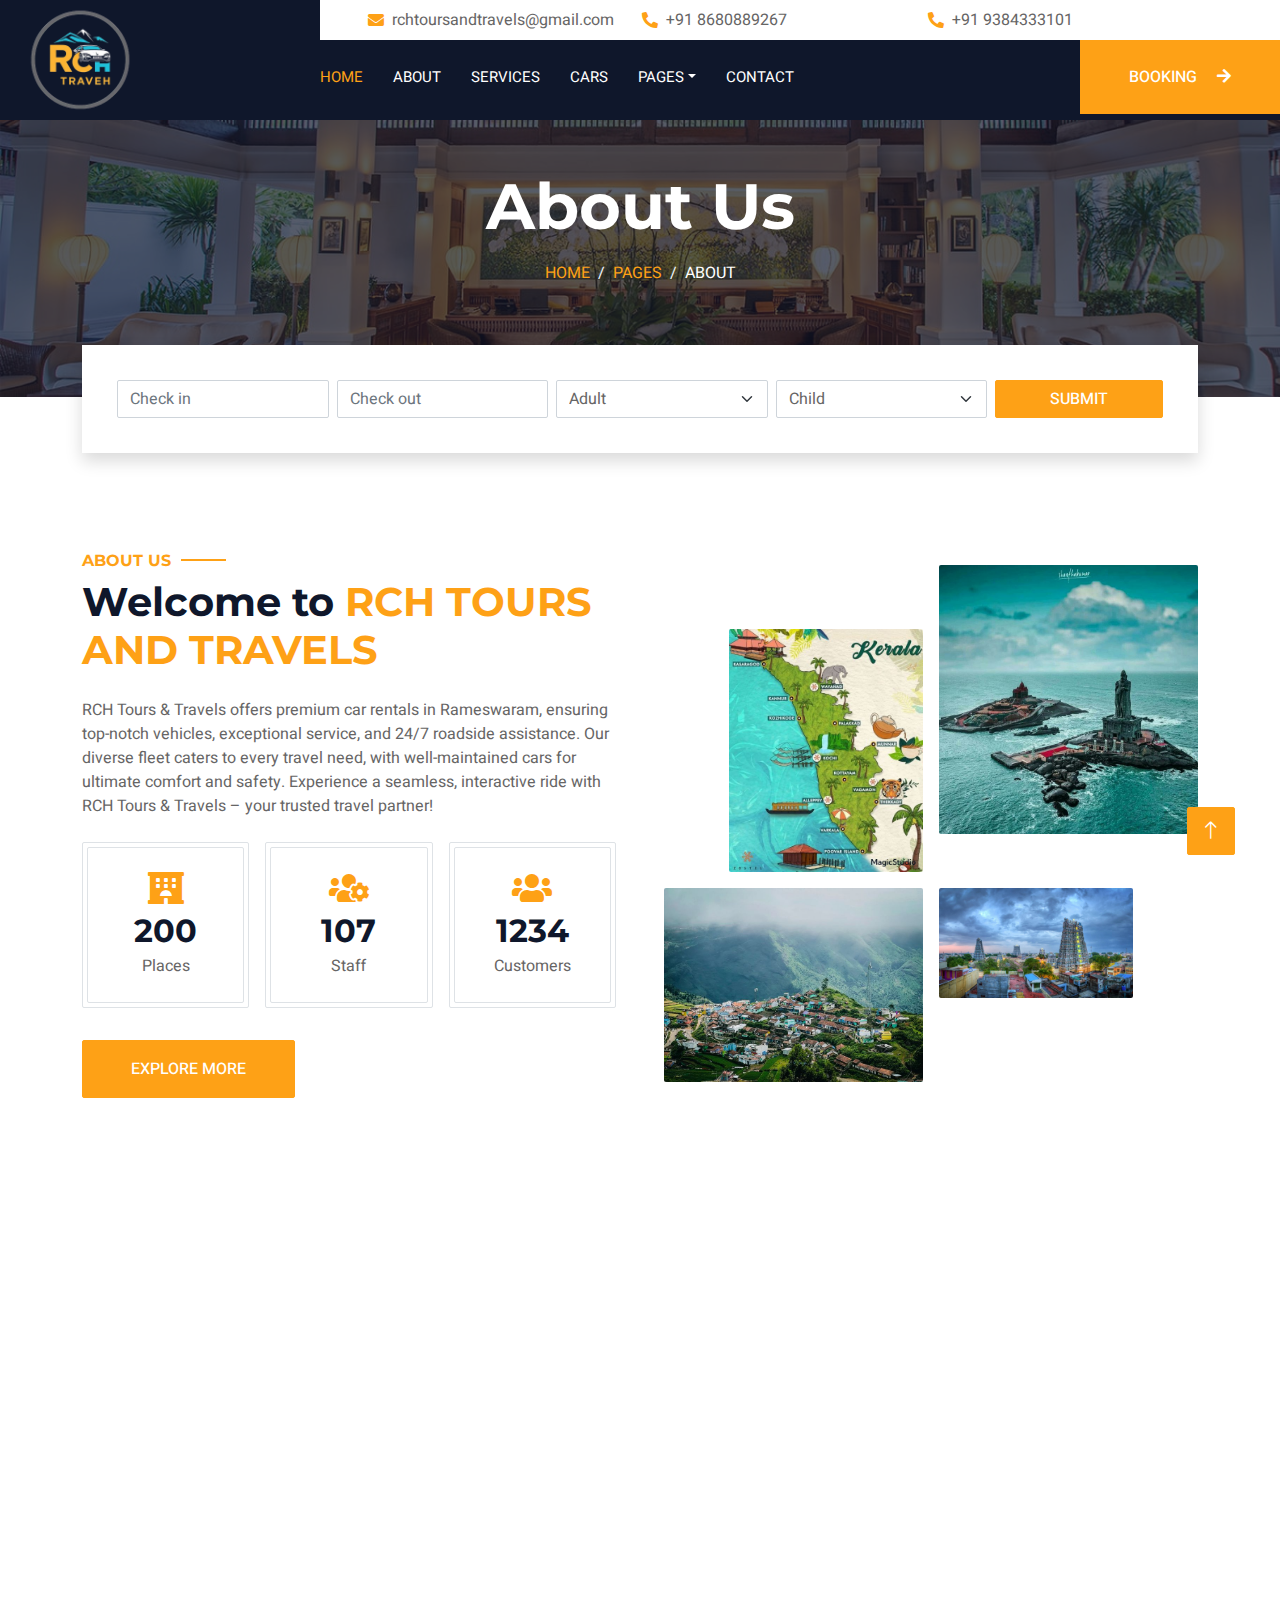
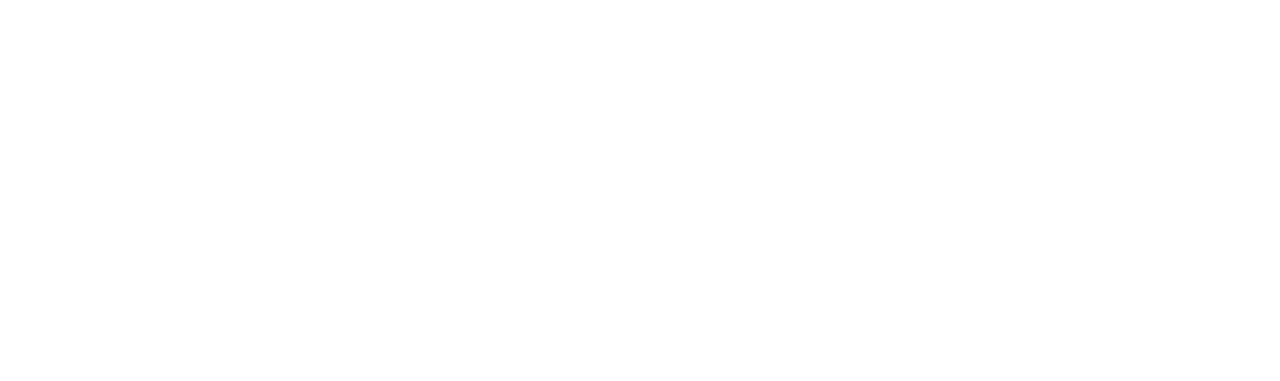
<file: about.html>
<!DOCTYPE html>
<html lang="en">

<head>
    <meta charset="utf-8">
    <title>Hotelier - Hotel HTML Template</title>
    <meta content="width=device-width, initial-scale=1.0" name="viewport">
    <meta content="" name="keywords">
    <meta content="" name="description">

    <!-- Favicon -->
    <link href="img/favicon.ico" rel="icon">

    <!-- Google Web Fonts -->
    <link rel="preconnect" href="https://fonts.googleapis.com">
    <link rel="preconnect" href="https://fonts.gstatic.com" crossorigin>
    <link href="https://fonts.googleapis.com/css2?family=Heebo:wght@400;500;600;700&family=Montserrat:wght@400;500;600;700&display=swap" rel="stylesheet">  

    <!-- Icon Font Stylesheet -->
    <link href="https://cdnjs.cloudflare.com/ajax/libs/font-awesome/5.10.0/css/all.min.css" rel="stylesheet">
    <link href="https://cdn.jsdelivr.net/npm/bootstrap-icons@1.4.1/font/bootstrap-icons.css" rel="stylesheet">

    <!-- Libraries Stylesheet -->
    <link href="lib/animate/animate.min.css" rel="stylesheet">
    <link href="lib/owlcarousel/assets/owl.carousel.min.css" rel="stylesheet">
    <link href="lib/tempusdominus/css/tempusdominus-bootstrap-4.min.css" rel="stylesheet" />

    <!-- Customized Bootstrap Stylesheet -->
    <link href="css/bootstrap.min.css" rel="stylesheet">

    <!-- Template Stylesheet -->
    <link href="css/style.css" rel="stylesheet">
</head>

<body>
    <div class="container-xxl bg-white p-0">
        <!-- Spinner Start -->
        <div id="spinner" class="show bg-white position-fixed translate-middle w-100 vh-100 top-50 start-50 d-flex align-items-center justify-content-center">
            <div class="spinner-border text-primary" style="width: 3rem; height: 3rem;" role="status">
                <span class="sr-only">Loading...</span>
            </div>
        </div>
        <!-- Spinner End -->

        <!-- Header Start -->
       <!-- Header Start -->
       <div class="container-fluid bg-dark px-0">
        <div class="row gx-0">
            <div class="col-lg-3 bg-dark d-none d-lg-block">
                <a href="index.html" class="navbar-brand w-100 h-100 m-0 p-0 d-flex align-items-center justify-content-center">
                    <img src="img/logo.png" alt="" class="logo">
                </a>
            </div>
            <div class="col-lg-9">
                <div class="row gx-0 bg-white d-none d-lg-flex">
                    <div class="col-lg-7 px-5 text-start">
                        <!-- Email section -->
                        <div class="h-100 d-inline-flex align-items-center py-2 me-4">
                            <i class="fa fa-envelope text-primary me-2"></i>
                            <p class="mb-0">rchtoursandtravels@gmail.com</p>
                        </div>
                        <!-- First phone number -->
                        <div class="h-100 d-inline-flex align-items-center py-2 me-4">
                            <i class="fa fa-phone-alt text-primary me-2"></i>
                            <!-- Added link for the first phone number -->
                            <a href="tel:+918680889267" class="text-body mb-0">+91 8680889267</a>
                        </div>
                       
                    </div>
                    <div class="col-lg-5 px-5 ">
                        <div class="h-100 d-inline-flex align-items-center py-2 me-4">
                            <i class="fa fa-phone-alt text-primary me-2"></i>
                            <!-- Added link for the first phone number -->
                            <a href="tel:+918680889267" class="text-body mb-0"> +91 9384333101</a>
                        </div>
                       
                    </div>
                </div>
                <nav class="navbar navbar-expand-lg bg-dark navbar-dark p-3 p-lg-0">
                    <a href="index.html" class="navbar-brand d-block d-lg-none">
                        <h1 class="m-0 text-primary text-uppercase"><img src="img/logo.png" alt=""></h1>
                    </a>
                    <button type="button" class="navbar-toggler" data-bs-toggle="collapse" data-bs-target="#navbarCollapse">
                        <span class="navbar-toggler-icon"></span>
                    </button>
                    <div class="collapse navbar-collapse justify-content-between" id="navbarCollapse">
                        <div class="navbar-nav mr-auto py-0">
                            <a href="index.html" class="nav-item nav-link active">Home</a>
                            <a href="about.html" class="nav-item nav-link">About</a>
                            <a href="service.html" class="nav-item nav-link">Services</a>
                            <a href="room.html" class="nav-item nav-link">Cars</a>
                            <div class="nav-item dropdown">
                                <a href="#" class="nav-link dropdown-toggle" data-bs-toggle="dropdown">Pages</a>
                                <div class="dropdown-menu rounded-0 m-0">
                                    <a href="testimonial.html" class="dropdown-item">Testimonial</a>
                                </div>
                            </div>
                            <a href="contact.html" class="nav-item nav-link">Contact</a>
                        </div>
                        <a href="#" class="btn btn-primary rounded-0 py-4 px-md-5 d-none d-lg-block">Booking <i class="fa fa-arrow-right ms-3"></i></a>
                    </div>
                </nav>
            </div>
        </div>
    </div>
        <!-- Header End -->


        <!-- Page Header Start -->
        <div class="container-fluid page-header mb-5 p-0" style="background-image: url(img/carousel-1.jpg);">
            <div class="container-fluid page-header-inner py-5">
                <div class="container text-center pb-5">
                    <h1 class="display-3 text-white mb-3 animated slideInDown">About Us</h1>
                    <nav aria-label="breadcrumb">
                        <ol class="breadcrumb justify-content-center text-uppercase">
                            <li class="breadcrumb-item"><a href="#">Home</a></li>
                            <li class="breadcrumb-item"><a href="#">Pages</a></li>
                            <li class="breadcrumb-item text-white active" aria-current="page">About</li>
                        </ol>
                    </nav>
                </div>
            </div>
        </div>
        <!-- Page Header End -->


        <!-- Booking Start -->
        <div class="container-fluid booking pb-5 wow fadeIn" data-wow-delay="0.1s">
            <div class="container">
                <div class="bg-white shadow" style="padding: 35px;">
                    <div class="row g-2">
                        <div class="col-md-10">
                            <div class="row g-2">
                                <div class="col-md-3">
                                    <div class="date" id="date1" data-target-input="nearest">
                                        <input type="text" class="form-control datetimepicker-input"
                                            placeholder="Check in" data-target="#date1" data-toggle="datetimepicker" />
                                    </div>
                                </div>
                                <div class="col-md-3">
                                    <div class="date" id="date2" data-target-input="nearest">
                                        <input type="text" class="form-control datetimepicker-input" placeholder="Check out" data-target="#date2" data-toggle="datetimepicker"/>
                                    </div>
                                </div>
                                <div class="col-md-3">
                                    <select class="form-select">
                                        <option selected>Adult</option>
                                        <option value="1">Adult 1</option>
                                        <option value="2">Adult 2</option>
                                        <option value="3">Adult 3</option>
                                    </select>
                                </div>
                                <div class="col-md-3">
                                    <select class="form-select">
                                        <option selected>Child</option>
                                        <option value="1">Child 1</option>
                                        <option value="2">Child 2</option>
                                        <option value="3">Child 3</option>
                                    </select>
                                </div>
                            </div>
                        </div>
                        <div class="col-md-2">
                            <button class="btn btn-primary w-100">Submit</button>
                        </div>
                    </div>
                </div>
            </div>
        </div>
        <!-- Booking End -->


        <!-- About Start -->
 <div class="container-xxl py-5">
            <div class="container">
                <div class="row g-5 align-items-center">
                    <div class="col-lg-6">
                        <h6 class="section-title text-start text-primary text-uppercase">About Us</h6>
                        <h1 class="mb-4">Welcome to <span class="text-primary text-uppercase">RCH Tours And Travels</span></h1>
                        <p class="mb-4">RCH Tours & Travels offers premium car rentals in Rameswaram, ensuring top-notch vehicles, exceptional service, and 24/7 roadside assistance. Our diverse fleet caters to every travel need, with well-maintained cars for ultimate comfort and safety. Experience a seamless, interactive ride with RCH Tours & Travels – your trusted travel partner!</p>
                        <div class="row g-3 pb-4">
                            <div class="col-sm-4 wow fadeIn" data-wow-delay="0.1s">
                                <div class="border rounded p-1">
                                    <div class="border rounded text-center p-4">
                                        <i class="fa fa-hotel fa-2x text-primary mb-2"></i>
                                        <h2 class="mb-1" data-toggle="counter-up">200</h2>
                                        <p class="mb-0">Places</p>
                                    </div>
                                </div>
                            </div>
                            <div class="col-sm-4 wow fadeIn" data-wow-delay="0.3s">
                                <div class="border rounded p-1">
                                    <div class="border rounded text-center p-4">
                                        <i class="fa fa-users-cog fa-2x text-primary mb-2"></i>
                                        <h2 class="mb-1" data-toggle="counter-up">107</h2>
                                        <p class="mb-0">Staff</p>
                                    </div>
                                </div>
                            </div>
                            <div class="col-sm-4 wow fadeIn" data-wow-delay="0.5s">
                                <div class="border rounded p-1">
                                    <div class="border rounded text-center p-4">
                                        <i class="fa fa-users fa-2x text-primary mb-2"></i>
                                        <h2 class="mb-1" data-toggle="counter-up">1234</h2>
                                        <p class="mb-0">Customers</p>
                                    </div>
                                </div>
                            </div>
                        </div>
                        <a class="btn btn-primary py-3 px-5 mt-2" href="">Explore More</a>
                    </div>
                    <div class="col-lg-6">
                        <div class="row g-3">
                            <div class="col-6 text-end">
                                <img class="img-fluid rounded w-75 wow zoomIn" data-wow-delay="0.1s" src="img/kerala_magic1.jpeg" style="margin-top: 25%;">
                            </div>
                            <div class="col-6 text-start">
                                <img class="img-fluid rounded w-100 wow zoomIn" data-wow-delay="0.3s" src="img/KK1.jpg">
                            </div>
                            <div class="col-6 text-end">
                                <img class="img-fluid rounded w-90 wow zoomIn" data-wow-delay="0.5s" src="img/Kodaikannal.jpg">
                            </div>
                            <div class="col-6 text-start">
                                <img class="img-fluid rounded w-75 wow zoomIn" data-wow-delay="0.7s" src="img/Madurai1.jpg">
                            </div>
                        </div>
                    </div>
                </div>
            </div>
        </div>
        <!-- About End -->


        <!-- Team Start -->
       
        <!-- Team End -->


        <!-- Newsletter Start -->
        <div class="container newsletter mt-5 wow fadeIn" data-wow-delay="0.1s">
            <div class="row justify-content-center">
                <div class="col-lg-10 border rounded p-1">
                    <div class="border rounded text-center p-1">
                        <div class="bg-white rounded text-center p-5">
                            <h4 class="mb-4">Subscribe Our <span class="text-primary text-uppercase">Newsletter</span></h4>
                            <div class="position-relative mx-auto" style="max-width: 400px;">
                                <input class="form-control w-100 py-3 ps-4 pe-5" type="text" placeholder="Enter your email">
                                <button type="button" class="btn btn-primary py-2 px-3 position-absolute top-0 end-0 mt-2 me-2">Submit</button>
                            </div>
                        </div>
                    </div>
                </div>
            </div>
        </div>
        <!-- Newsletter Start -->
        

        <!-- Footer Start -->
        <div class="container-fluid bg-dark text-light footer wow fadeIn" data-wow-delay="0.1s">
            <div class="container pb-5">
                <div class="row g-5">
                    <!-- Google Map on Left Side -->
                    <div class="col-md-6 col-lg-6">
                        <h6 class="section-title text-start text-primary text-uppercase mb-4">Our Location</h6>
                        <iframe title="Google Map Location" src="https://www.google.com/maps/embed?pb=!1m18!1m12!1m3!1d3937.4402966234243!2d79.31672627374525!3d9.294197290778115!2m3!1f0!2f0!3f0!3m2!1i1024!2i768!4f13.1!3m3!1m2!1s0x3b01e3d8ba3fbe61%3A0xd381fb2738b17cc3!2sRIGHTCHOICE%20HOTELS!5e0!3m2!1sen!2sin!4v1728739292565!5m2!1sen!2sin" width="100%" height="300" loading="lazy" style="border: 0px;"></iframe>
                    </div>
                    <!-- Contact Details on Right Side -->
                    <div class="col-md-6 col-lg-6">
                        <h6 class="section-title text-start text-primary text-uppercase mb-4">Contact</h6>
                        <p class="mb-2"><i class="fa fa-map-marker-alt me-3"></i>21/90-C-5, Eswariamman Kovil Street Rameswaram-623 526</p>
                        <p class="mb-2">
                            <i class="fa fa-phone-alt me-3"></i>
                            <a href="tel:+919384333101" class="text-white">+91 9384333101</a>
                        </p>
                        <p class="mb-2">
                            <i class="fa fa-phone-alt me-3"></i>
                            <a href="tel:+918680889267" class="text-white">+91 8680889267</a>
                        </p>
                        <p class="mb-2">
                            <i class="fa fa-envelope me-3"></i>rchtoursandtravels@gmail.com
                        </p>
                        <div class="d-flex pt-2">
                            <a class="btn btn-outline-light btn-social" href=""><i class="fab fa-twitter"></i></a>
                            <a class="btn btn-outline-light btn-social" href=""><i class="fab fa-facebook-f"></i></a>
                            <a class="btn btn-outline-light btn-social" href=""><i class="fab fa-youtube"></i></a>
                            <a class="btn btn-outline-light btn-social" href=""><i class="fab fa-linkedin-in"></i></a>
                        </div>
                        <div class="pt-3">
                            <!-- WhatsApp Link -->
                            <a href="https://wa.me/919384333101" target="_blank" class="btn btn-outline-light">Chat with us on WhatsApp</a>
                        </div>
                    </div>
                </div>
            </div>
            <div class="container">
                <div class="copyright text-center text-white">
                    <p>&copy; 2024 RCH TOURS AND TRAVELS. All Rights Reserved.</p>
                </div>
            </div>
        </div>
        
        <!-- Footer End -->


        <!-- Back to Top -->
        <a href="#" class="btn btn-lg btn-primary btn-lg-square back-to-top"><i class="bi bi-arrow-up"></i></a>
    </div>
    <!-- JavaScript Libraries -->
    <script src="https://code.jquery.com/jquery-3.4.1.min.js"></script>
    <script src="https://cdn.jsdelivr.net/npm/bootstrap@5.0.0/dist/js/bootstrap.bundle.min.js"></script>
    <script src="lib/wow/wow.min.js"></script>
    <script src="lib/easing/easing.min.js"></script>
    <script src="lib/waypoints/waypoints.min.js"></script>
    <script src="lib/counterup/counterup.min.js"></script>
    <script src="lib/owlcarousel/owl.carousel.min.js"></script>
    <script src="lib/tempusdominus/js/moment.min.js"></script>
    <script src="lib/tempusdominus/js/moment-timezone.min.js"></script>
    <script src="lib/tempusdominus/js/tempusdominus-bootstrap-4.min.js"></script>

    <!-- Template Javascript -->
    <script src="js/main.js"></script>
</body>

</html>
</file>
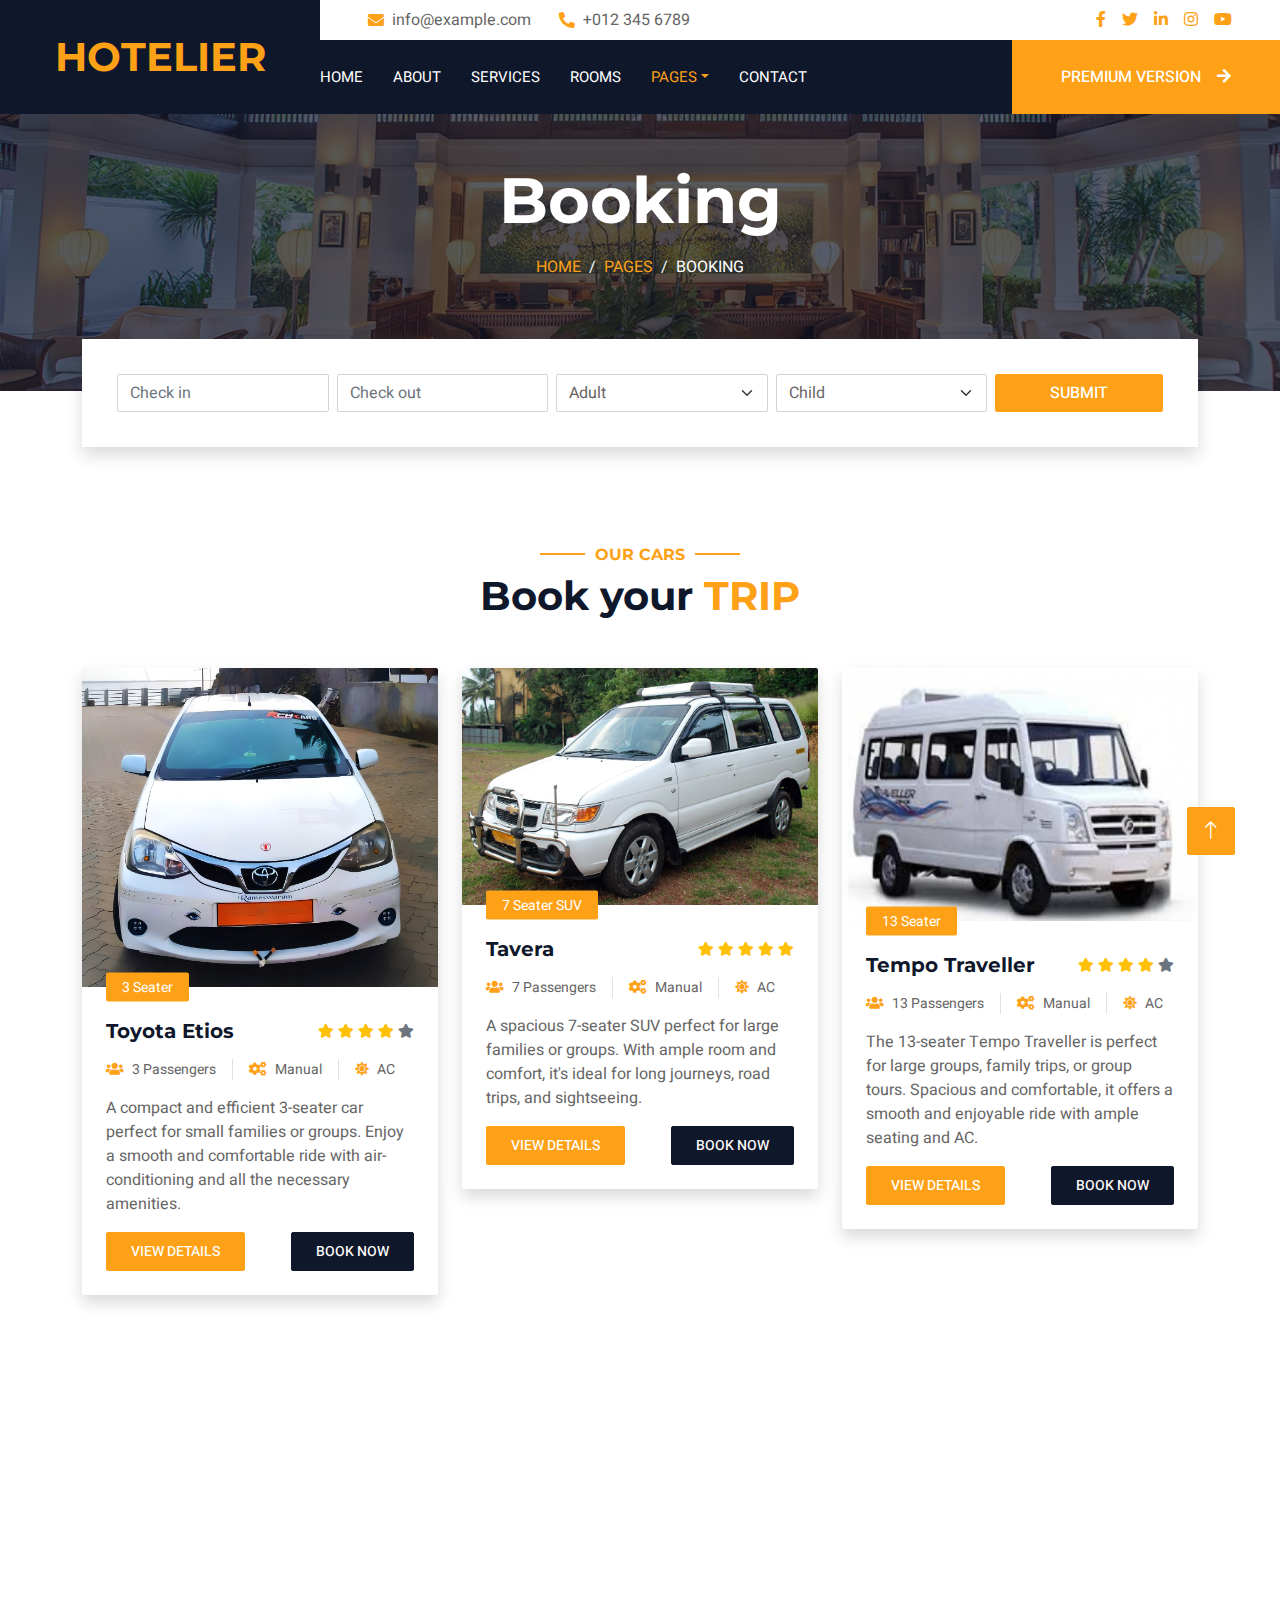
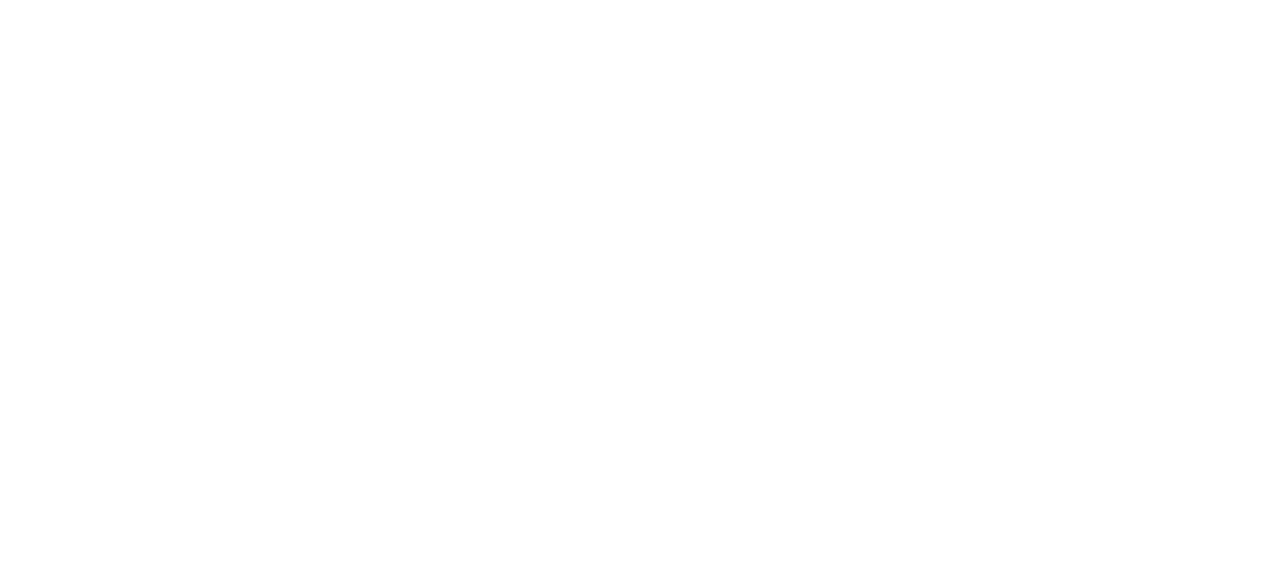
<file: booking.html>
<!DOCTYPE html>
<html lang="en">

<head>
    <meta charset="utf-8">
    <title>Hotelier - Hotel HTML Template</title>
    <meta content="width=device-width, initial-scale=1.0" name="viewport">
    <meta content="" name="keywords">
    <meta content="" name="description">

    <!-- Favicon -->
    <link href="img/favicon.ico" rel="icon">

    <!-- Google Web Fonts -->
    <link rel="preconnect" href="https://fonts.googleapis.com">
    <link rel="preconnect" href="https://fonts.gstatic.com" crossorigin>
    <link href="https://fonts.googleapis.com/css2?family=Heebo:wght@400;500;600;700&family=Montserrat:wght@400;500;600;700&display=swap" rel="stylesheet">  

    <!-- Icon Font Stylesheet -->
    <link href="https://cdnjs.cloudflare.com/ajax/libs/font-awesome/5.10.0/css/all.min.css" rel="stylesheet">
    <link href="https://cdn.jsdelivr.net/npm/bootstrap-icons@1.4.1/font/bootstrap-icons.css" rel="stylesheet">

    <!-- Libraries Stylesheet -->
    <link href="lib/animate/animate.min.css" rel="stylesheet">
    <link href="lib/owlcarousel/assets/owl.carousel.min.css" rel="stylesheet">
    <link href="lib/tempusdominus/css/tempusdominus-bootstrap-4.min.css" rel="stylesheet" />

    <!-- Customized Bootstrap Stylesheet -->
    <link href="css/bootstrap.min.css" rel="stylesheet">

    <!-- Template Stylesheet -->
    <link href="css/style.css" rel="stylesheet">
</head>

<body>
    <div class="container-xxl bg-white p-0">
        <!-- Spinner Start -->
        <div id="spinner" class="show bg-white position-fixed translate-middle w-100 vh-100 top-50 start-50 d-flex align-items-center justify-content-center">
            <div class="spinner-border text-primary" style="width: 3rem; height: 3rem;" role="status">
                <span class="sr-only">Loading...</span>
            </div>
        </div>
        <!-- Spinner End -->

        <!-- Header Start -->
        <div class="container-fluid bg-dark px-0">
            <div class="row gx-0">
                <div class="col-lg-3 bg-dark d-none d-lg-block">
                    <a href="index.html" class="navbar-brand w-100 h-100 m-0 p-0 d-flex align-items-center justify-content-center">
                        <h1 class="m-0 text-primary text-uppercase">Hotelier</h1>
                    </a>
                </div>
                <div class="col-lg-9">
                    <div class="row gx-0 bg-white d-none d-lg-flex">
                        <div class="col-lg-7 px-5 text-start">
                            <div class="h-100 d-inline-flex align-items-center py-2 me-4">
                                <i class="fa fa-envelope text-primary me-2"></i>
                                <p class="mb-0">info@example.com</p>
                            </div>
                            <div class="h-100 d-inline-flex align-items-center py-2">
                                <i class="fa fa-phone-alt text-primary me-2"></i>
                                <p class="mb-0">+012 345 6789</p>
                            </div>
                        </div>
                        <div class="col-lg-5 px-5 text-end">
                            <div class="d-inline-flex align-items-center py-2">
                                <a class="me-3" href=""><i class="fab fa-facebook-f"></i></a>
                                <a class="me-3" href=""><i class="fab fa-twitter"></i></a>
                                <a class="me-3" href=""><i class="fab fa-linkedin-in"></i></a>
                                <a class="me-3" href=""><i class="fab fa-instagram"></i></a>
                                <a class="" href=""><i class="fab fa-youtube"></i></a>
                            </div>
                        </div>
                    </div>
                    <nav class="navbar navbar-expand-lg bg-dark navbar-dark p-3 p-lg-0">
                        <a href="index.html" class="navbar-brand d-block d-lg-none">
                            <h1 class="m-0 text-primary text-uppercase">Hotelier</h1>
                        </a>
                        <button type="button" class="navbar-toggler" data-bs-toggle="collapse" data-bs-target="#navbarCollapse">
                            <span class="navbar-toggler-icon"></span>
                        </button>
                        <div class="collapse navbar-collapse justify-content-between" id="navbarCollapse">
                            <div class="navbar-nav mr-auto py-0">
                                <a href="index.html" class="nav-item nav-link">Home</a>
                                <a href="about.html" class="nav-item nav-link">About</a>
                                <a href="service.html" class="nav-item nav-link">Services</a>
                                <a href="room.html" class="nav-item nav-link">Rooms</a>
                                <div class="nav-item dropdown">
                                    <a href="#" class="nav-link dropdown-toggle active" data-bs-toggle="dropdown">Pages</a>
                                    <div class="dropdown-menu rounded-0 m-0">
                                        <a href="booking.html" class="dropdown-item active">Booking</a>
                                        <a href="team.html" class="dropdown-item">Our Team</a>
                                        <a href="testimonial.html" class="dropdown-item">Testimonial</a>
                                    </div>
                                </div>
                                <a href="contact.html" class="nav-item nav-link">Contact</a>
                            </div>
                            <a href="https://htmlcodex.com/hotel-html-template-pro" class="btn btn-primary rounded-0 py-4 px-md-5 d-none d-lg-block">Premium Version<i class="fa fa-arrow-right ms-3"></i></a>
                        </div>
                    </nav>
                </div>
            </div>
        </div>
        <!-- Header End -->


        <!-- Page Header Start -->
        <div class="container-fluid page-header mb-5 p-0" style="background-image: url(img/carousel-1.jpg);">
            <div class="container-fluid page-header-inner py-5">
                <div class="container text-center pb-5">
                    <h1 class="display-3 text-white mb-3 animated slideInDown">Booking</h1>
                    <nav aria-label="breadcrumb">
                        <ol class="breadcrumb justify-content-center text-uppercase">
                            <li class="breadcrumb-item"><a href="#">Home</a></li>
                            <li class="breadcrumb-item"><a href="#">Pages</a></li>
                            <li class="breadcrumb-item text-white active" aria-current="page">Booking</li>
                        </ol>
                    </nav>
                </div>
            </div>
        </div>
        <!-- Page Header End -->


        <!-- Booking Start -->
        <div class="container-fluid booking pb-5 wow fadeIn" data-wow-delay="0.1s">
            <div class="container">
                <div class="bg-white shadow" style="padding: 35px;">
                    <div class="row g-2">
                        <div class="col-md-10">
                            <div class="row g-2">
                                <div class="col-md-3">
                                    <div class="date" id="date1" data-target-input="nearest">
                                        <input type="text" class="form-control datetimepicker-input"
                                            placeholder="Check in" data-target="#date1" data-toggle="datetimepicker" />
                                    </div>
                                </div>
                                <div class="col-md-3">
                                    <div class="date" id="date2" data-target-input="nearest">
                                        <input type="text" class="form-control datetimepicker-input" placeholder="Check out" data-target="#date2" data-toggle="datetimepicker"/>
                                    </div>
                                </div>
                                <div class="col-md-3">
                                    <select class="form-select">
                                        <option selected>Adult</option>
                                        <option value="1">Adult 1</option>
                                        <option value="2">Adult 2</option>
                                        <option value="3">Adult 3</option>
                                    </select>
                                </div>
                                <div class="col-md-3">
                                    <select class="form-select">
                                        <option selected>Child</option>
                                        <option value="1">Child 1</option>
                                        <option value="2">Child 2</option>
                                        <option value="3">Child 3</option>
                                    </select>
                                </div>
                            </div>
                        </div>
                        <div class="col-md-2">
                            <button class="btn btn-primary w-100">Submit</button>
                        </div>
                    </div>
                </div>
            </div>
        </div>
        <!-- Booking End -->


        <!-- Booking Start -->
        <div class="container-xxl py-5">
            <div class="container">
                <div class="text-center wow fadeInUp" data-wow-delay="0.1s">
                    <h6 class="section-title text-center text-primary text-uppercase">Our Cars</h6>
                    <h1 class="mb-5">Book your <span class="text-primary text-uppercase">Trip</span></h1>
                </div>
                <div class="row g-4">
                    <div class="col-lg-4 col-md-6 wow fadeInUp" data-wow-delay="0.1s">
                        <div class="room-item shadow rounded overflow-hidden">
                            <div class="position-relative">
                                <img class="img-fluid" src="img/car1.jpg" alt="Car Image">
                                <small class="position-absolute start-0 top-100 translate-middle-y bg-primary text-white rounded py-1 px-3 ms-4">3 Seater</small>
                            </div>
                            <div class="p-4 mt-2">
                                <div class="d-flex justify-content-between mb-3">
                                    <h5 class="mb-0">Toyota Etios</h5>
                                    <div class="ps-2">
                                        <!-- Rating Stars -->
                                        <small class="fa fa-star text-warning"></small>
                                        <small class="fa fa-star text-warning"></small>
                                        <small class="fa fa-star text-warning"></small>
                                        <small class="fa fa-star text-warning"></small>
                                        <small class="fa fa-star text-secondary"></small> <!-- Empty star for 4.5 rating -->
                                    </div>
                                </div>
                                <div class="d-flex mb-3">
                                    <!-- Car Features -->
                                    <small class="border-end me-3 pe-3"><i class="fa fa-users text-primary me-2"></i>3 Passengers</small>
                                    <small class="border-end me-3 pe-3"><i class="fa fa-cogs text-primary me-2"></i>Manual</small>
                                    <small><i class="fa fa-sun text-primary me-2"></i>AC</small>
                                </div>
                                <p class="text-body mb-3">A compact and efficient 3-seater car perfect for small families or groups. Enjoy a smooth and comfortable ride with air-conditioning and all the necessary amenities.</p>
                                <div class="d-flex justify-content-between">
                                    <!-- Action Buttons -->
                                    <a class="btn btn-sm btn-primary rounded py-2 px-4" href="">View Details</a>
                                    <a class="btn btn-sm btn-dark rounded py-2 px-4" href="">Book Now</a>
                                </div>
                            </div>
                        </div>
                    </div>
                
                    <div class="col-lg-4 col-md-6 wow fadeInUp" data-wow-delay="0.3s">
                        <div class="room-item shadow rounded overflow-hidden">
                            <div class="position-relative">
                                <img class="img-fluid" src="img/tavera2.png" alt="Car Image">
                                <small class="position-absolute start-0 top-100 translate-middle-y bg-primary text-white rounded py-1 px-3 ms-4">7 Seater SUV</small>
                            </div>
                            <div class="p-4 mt-2">
                                <div class="d-flex justify-content-between mb-3">
                                    <h5 class="mb-0"> Tavera</h5>
                                    <div class="ps-2">
                                        <!-- Rating Stars -->
                                        <small class="fa fa-star text-warning"></small>
                                        <small class="fa fa-star text-warning"></small>
                                        <small class="fa fa-star text-warning"></small>
                                        <small class="fa fa-star text-warning"></small>
                                        <small class="fa fa-star text-warning"></small>
                                    </div>
                                </div>
                                <div class="d-flex mb-3">
                                    <!-- Car Features -->
                                    <small class="border-end me-3 pe-3"><i class="fa fa-users text-primary me-2"></i>7 Passengers</small>
                                    <small class="border-end me-3 pe-3"><i class="fa fa-cogs text-primary me-2"></i>Manual</small>
                                    <small><i class="fa fa-sun text-primary me-2"></i>AC</small>
                                </div>
                                <p class="text-body mb-3">A spacious 7-seater SUV perfect for large families or groups. With ample room and comfort, it's ideal for long journeys, road trips, and sightseeing.</p>
                                <div class="d-flex justify-content-between">
                                    <!-- Action Buttons -->
                                    <a class="btn btn-sm btn-primary rounded py-2 px-4" href="">View Details</a>
                                    <a class="btn btn-sm btn-dark rounded py-2 px-4" href="">Book Now</a>
                                </div>
                            </div>
                        </div>
                    </div>
                
                    <div class="col-lg-4 col-md-6 wow fadeInUp" data-wow-delay="0.5s">
                        <div class="room-item shadow rounded overflow-hidden">
                            <div class="position-relative">
                                <img class="img-fluid" src="img/tempo1.png" alt="Car Image">
                                <small class="position-absolute start-0 top-100 translate-middle-y bg-primary text-white rounded py-1 px-3 ms-4">13 Seater</small>
                            </div>
                            <div class="p-4 mt-2">
                                <div class="d-flex justify-content-between mb-3">
                                    <h5 class="mb-0">Tempo Traveller</h5>
                                    <div class="ps-2">
                                        <!-- Rating Stars -->
                                        <small class="fa fa-star text-warning"></small>
                                        <small class="fa fa-star text-warning"></small>
                                        <small class="fa fa-star text-warning"></small>
                                        <small class="fa fa-star text-warning"></small>
                                        <small class="fa fa-star text-secondary"></small> <!-- Empty star for 4.5 rating -->
                                    </div>
                                </div>
                                <div class="d-flex mb-3">
                                    <!-- Car Features -->
                                    <small class="border-end me-3 pe-3"><i class="fa fa-users text-primary me-2"></i>13 Passengers</small>
                                    <small class="border-end me-3 pe-3"><i class="fa fa-cogs text-primary me-2"></i>Manual</small>
                                    <small><i class="fa fa-sun text-primary me-2"></i>AC</small>
                                </div>
                                <p class="text-body mb-3">The 13-seater Tempo Traveller is perfect for large groups, family trips, or group tours. Spacious and comfortable, it offers a smooth and enjoyable ride with ample seating and AC.</p>
                                <div class="d-flex justify-content-between">
                                    <!-- Action Buttons -->
                                    <a class="btn btn-sm btn-primary rounded py-2 px-4" href="">View Details</a>
                                    <a class="btn btn-sm btn-dark rounded py-2 px-4" href="">Book Now</a>
                                </div>
                            </div>
                        </div>
                    </div>
        <!-- Booking End -->


        <!-- Newsletter Start -->
        <div class="container newsletter mt-5 wow fadeIn" data-wow-delay="0.1s">
            <div class="row justify-content-center">
                <div class="col-lg-10 border rounded p-1">
                    <div class="border rounded text-center p-1">
                        <div class="bg-white rounded text-center p-5">
                            <h4 class="mb-4">Subscribe Our <span class="text-primary text-uppercase">Newsletter</span></h4>
                            <div class="position-relative mx-auto" style="max-width: 400px;">
                                <input class="form-control w-100 py-3 ps-4 pe-5" type="text" placeholder="Enter your email">
                                <button type="button" class="btn btn-primary py-2 px-3 position-absolute top-0 end-0 mt-2 me-2">Submit</button>
                            </div>
                        </div>
                    </div>
                </div>
            </div>
        </div>
        <!-- Newsletter Start -->
        

        <div class="container-fluid bg-dark text-light footer wow fadeIn" data-wow-delay="0.1s">
            <div class="container pb-5">
                <div class="row g-5">
                    <!-- Google Map on Left Side -->
                    <div class="col-md-6 col-lg-6">
                        <h6 class="section-title text-start text-primary text-uppercase mb-4">Our Location</h6>
                        <iframe title="Google Map Location" src="https://www.google.com/maps/embed?pb=!1m18!1m12!1m3!1d3937.4402966234243!2d79.31672627374525!3d9.294197290778115!2m3!1f0!2f0!3f0!3m2!1i1024!2i768!4f13.1!3m3!1m2!1s0x3b01e3d8ba3fbe61%3A0xd381fb2738b17cc3!2sRIGHTCHOICE%20HOTELS!5e0!3m2!1sen!2sin!4v1728739292565!5m2!1sen!2sin" width="100%" height="300" loading="lazy" style="border: 0px;"></iframe>
                    </div>
                    <!-- Contact Details on Right Side -->
                    <div class="col-md-6 col-lg-6">
                        <h6 class="section-title text-start text-primary text-uppercase mb-4">Contact</h6>
                        <p class="mb-2"><i class="fa fa-map-marker-alt me-3"></i>21/90-C-5, Eswariamman Kovil Street Rameswaram-623 526</p>
                        <p class="mb-2">
                            <i class="fa fa-phone-alt me-3"></i>
                            <a href="tel:+919384333101" class="text-white">+91 9384333101</a>
                        </p>
                        <p class="mb-2">
                            <i class="fa fa-phone-alt me-3"></i>
                            <a href="tel:+918680889267" class="text-white">+91 8680889267</a>
                        </p>
                        <p class="mb-2">
                            <i class="fa fa-envelope me-3"></i>rchtoursandtravels@gmail.com
                        </p>
                        <div class="d-flex pt-2">
                            <a class="btn btn-outline-light btn-social" href=""><i class="fab fa-twitter"></i></a>
                            <a class="btn btn-outline-light btn-social" href=""><i class="fab fa-facebook-f"></i></a>
                            <a class="btn btn-outline-light btn-social" href=""><i class="fab fa-youtube"></i></a>
                            <a class="btn btn-outline-light btn-social" href=""><i class="fab fa-linkedin-in"></i></a>
                        </div>
                        <div class="pt-3">
                            <!-- WhatsApp Link -->
                            <a href="https://wa.me/919384333101" target="_blank" class="btn btn-outline-light">Chat with us on WhatsApp</a>
                        </div>
                    </div>
                </div>
            </div>
            <div class="container">
                <div class="copyright text-center text-white">
                    <p>&copy; 2024 RCH TOURS AND TRAVELS. All Rights Reserved.</p>
                </div>
            </div>
        </div>
        
        <!-- Footer End -->


        <!-- Back to Top -->
        <a href="#" class="btn btn-lg btn-primary btn-lg-square back-to-top"><i class="bi bi-arrow-up"></i></a>
    </div>
    <!-- JavaScript Libraries -->
    <script src="https://code.jquery.com/jquery-3.4.1.min.js"></script>
    <script src="https://cdn.jsdelivr.net/npm/bootstrap@5.0.0/dist/js/bootstrap.bundle.min.js"></script>
    <script src="lib/wow/wow.min.js"></script>
    <script src="lib/easing/easing.min.js"></script>
    <script src="lib/waypoints/waypoints.min.js"></script>
    <script src="lib/counterup/counterup.min.js"></script>
    <script src="lib/owlcarousel/owl.carousel.min.js"></script>
    <script src="lib/tempusdominus/js/moment.min.js"></script>
    <script src="lib/tempusdominus/js/moment-timezone.min.js"></script>
    <script src="lib/tempusdominus/js/tempusdominus-bootstrap-4.min.js"></script>

    <!-- Template Javascript -->
    <script src="js/main.js"></script>
</body>

</html>
</file>
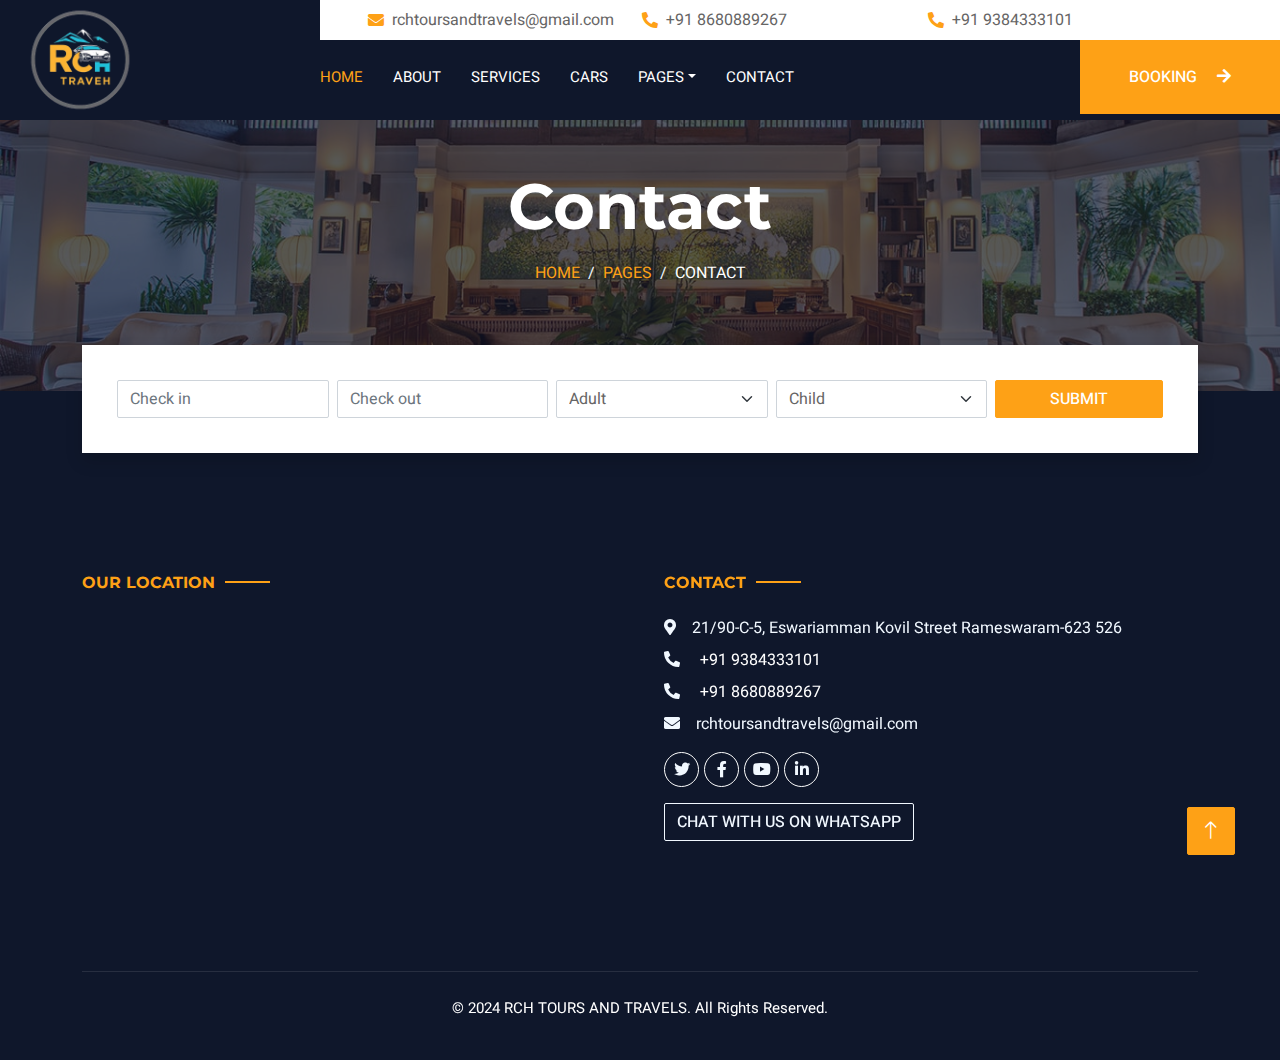
<file: contact.html>
<!DOCTYPE html>
<html lang="en">

<head>
    <meta charset="utf-8">
    <title>Hotelier - Hotel HTML Template</title>
    <meta content="width=device-width, initial-scale=1.0" name="viewport">
    <meta content="" name="keywords">
    <meta content="" name="description">

    <!-- Favicon -->
    <link href="img/favicon.ico" rel="icon">

    <!-- Google Web Fonts -->
    <link rel="preconnect" href="https://fonts.googleapis.com">
    <link rel="preconnect" href="https://fonts.gstatic.com" crossorigin>
    <link href="https://fonts.googleapis.com/css2?family=Heebo:wght@400;500;600;700&family=Montserrat:wght@400;500;600;700&display=swap" rel="stylesheet">  

    <!-- Icon Font Stylesheet -->
    <link href="https://cdnjs.cloudflare.com/ajax/libs/font-awesome/5.10.0/css/all.min.css" rel="stylesheet">
    <link href="https://cdn.jsdelivr.net/npm/bootstrap-icons@1.4.1/font/bootstrap-icons.css" rel="stylesheet">

    <!-- Libraries Stylesheet -->
    <link href="lib/animate/animate.min.css" rel="stylesheet">
    <link href="lib/owlcarousel/assets/owl.carousel.min.css" rel="stylesheet">
    <link href="lib/tempusdominus/css/tempusdominus-bootstrap-4.min.css" rel="stylesheet" />

    <!-- Customized Bootstrap Stylesheet -->
    <link href="css/bootstrap.min.css" rel="stylesheet">

    <!-- Template Stylesheet -->
    <link href="css/style.css" rel="stylesheet">
</head>

<body>
    <div class="container-xxl bg-white p-0">
        <!-- Spinner Start -->
        <div id="spinner" class="show bg-white position-fixed translate-middle w-100 vh-100 top-50 start-50 d-flex align-items-center justify-content-center">
            <div class="spinner-border text-primary" style="width: 3rem; height: 3rem;" role="status">
                <span class="sr-only">Loading...</span>
            </div>
        </div>
        <!-- Spinner End -->

        <!-- Header Start -->
              <!-- Header Start -->
              <div class="container-fluid bg-dark px-0">
                <div class="row gx-0">
                    <div class="col-lg-3 bg-dark d-none d-lg-block">
                        <a href="index.html" class="navbar-brand w-100 h-100 m-0 p-0 d-flex align-items-center justify-content-center">
                            <img src="img/logo.png" alt="" class="logo">
                        </a>
                    </div>
                    <div class="col-lg-9">
                        <div class="row gx-0 bg-white d-none d-lg-flex">
                            <div class="col-lg-7 px-5 text-start">
                                <!-- Email section -->
                                <div class="h-100 d-inline-flex align-items-center py-2 me-4">
                                    <i class="fa fa-envelope text-primary me-2"></i>
                                    <p class="mb-0">rchtoursandtravels@gmail.com</p>
                                </div>
                                <!-- First phone number -->
                                <div class="h-100 d-inline-flex align-items-center py-2 me-4">
                                    <i class="fa fa-phone-alt text-primary me-2"></i>
                                    <!-- Added link for the first phone number -->
                                    <a href="tel:+918680889267" class="text-body mb-0">+91 8680889267</a>
                                </div>
                               
                            </div>
                            <div class="col-lg-5 px-5 ">
                                <div class="h-100 d-inline-flex align-items-center py-2 me-4">
                                    <i class="fa fa-phone-alt text-primary me-2"></i>
                                    <!-- Added link for the first phone number -->
                                    <a href="tel:+918680889267" class="text-body mb-0"> +91 9384333101</a>
                                </div>
                               
                            </div>
                        </div>
                        <nav class="navbar navbar-expand-lg bg-dark navbar-dark p-3 p-lg-0">
                            <a href="index.html" class="navbar-brand d-block d-lg-none">
                                <h1 class="m-0 text-primary text-uppercase"><img src="img/logo.png" alt=""></h1>
                            </a>
                            <button type="button" class="navbar-toggler" data-bs-toggle="collapse" data-bs-target="#navbarCollapse">
                                <span class="navbar-toggler-icon"></span>
                            </button>
                            <div class="collapse navbar-collapse justify-content-between" id="navbarCollapse">
                                <div class="navbar-nav mr-auto py-0">
                                    <a href="index.html" class="nav-item nav-link active">Home</a>
                                    <a href="about.html" class="nav-item nav-link">About</a>
                                    <a href="service.html" class="nav-item nav-link">Services</a>
                                    <a href="room.html" class="nav-item nav-link">Cars</a>
                                    <div class="nav-item dropdown">
                                        <a href="#" class="nav-link dropdown-toggle" data-bs-toggle="dropdown">Pages</a>
                                        <div class="dropdown-menu rounded-0 m-0">
                                            <a href="testimonial.html" class="dropdown-item">Testimonial</a>
                                        </div>
                                    </div>
                                    <a href="contact.html" class="nav-item nav-link">Contact</a>
                                </div>
                                <a href="#" class="btn btn-primary rounded-0 py-4 px-md-5 d-none d-lg-block">Booking <i class="fa fa-arrow-right ms-3"></i></a>
                            </div>
                        </nav>
                    </div>
                </div>
            </div>

        <!-- Page Header Start -->
        <div class="container-fluid page-header mb-5 p-0" style="background-image: url(img/carousel-1.jpg);">
            <div class="container-fluid page-header-inner py-5">
                <div class="container text-center pb-5">
                    <h1 class="display-3 text-white mb-3 animated slideInDown">Contact</h1>
                    <nav aria-label="breadcrumb">
                        <ol class="breadcrumb justify-content-center text-uppercase">
                            <li class="breadcrumb-item"><a href="#">Home</a></li>
                            <li class="breadcrumb-item"><a href="#">Pages</a></li>
                            <li class="breadcrumb-item text-white active" aria-current="page">Contact</li>
                        </ol>
                    </nav>
                </div>
            </div>
        </div>
        <!-- Page Header End -->


        <!-- Booking Start -->
        <div class="container-fluid booking pb-5 wow fadeIn" data-wow-delay="0.1s">
            <div class="container">
                <div class="bg-white shadow" style="padding: 35px;">
                    <div class="row g-2">
                        <div class="col-md-10">
                            <div class="row g-2">
                                <div class="col-md-3">
                                    <div class="date" id="date1" data-target-input="nearest">
                                        <input type="text" class="form-control datetimepicker-input"
                                            placeholder="Check in" data-target="#date1" data-toggle="datetimepicker" />
                                    </div>
                                </div>
                                <div class="col-md-3">
                                    <div class="date" id="date2" data-target-input="nearest">
                                        <input type="text" class="form-control datetimepicker-input" placeholder="Check out" data-target="#date2" data-toggle="datetimepicker"/>
                                    </div>
                                </div>
                                <div class="col-md-3">
                                    <select class="form-select">
                                        <option selected>Adult</option>
                                        <option value="1">Adult 1</option>
                                        <option value="2">Adult 2</option>
                                        <option value="3">Adult 3</option>
                                    </select>
                                </div>
                                <div class="col-md-3">
                                    <select class="form-select">
                                        <option selected>Child</option>
                                        <option value="1">Child 1</option>
                                        <option value="2">Child 2</option>
                                        <option value="3">Child 3</option>
                                    </select>
                                </div>
                            </div>
                        </div>
                        <div class="col-md-2">
                            <button class="btn btn-primary w-100">Submit</button>
                        </div>
                    </div>
                </div>
            </div>
        </div>
        <!-- Booking End -->


        <!-- Contact Start -->
        <div class="container-fluid bg-dark text-light footer wow fadeIn" data-wow-delay="0.1s">
            <div class="container pb-5">
                <div class="row g-5">
                    <!-- Google Map on Left Side -->
                    <div class="col-md-6 col-lg-6">
                        <h6 class="section-title text-start text-primary text-uppercase mb-4">Our Location</h6>
                        <iframe title="Google Map Location" src="https://www.google.com/maps/embed?pb=!1m18!1m12!1m3!1d3937.4402966234243!2d79.31672627374525!3d9.294197290778115!2m3!1f0!2f0!3f0!3m2!1i1024!2i768!4f13.1!3m3!1m2!1s0x3b01e3d8ba3fbe61%3A0xd381fb2738b17cc3!2sRIGHTCHOICE%20HOTELS!5e0!3m2!1sen!2sin!4v1728739292565!5m2!1sen!2sin" width="100%" height="300" loading="lazy" style="border: 0px;"></iframe>
                    </div>
                    <!-- Contact Details on Right Side -->
                    <div class="col-md-6 col-lg-6">
                        <h6 class="section-title text-start text-primary text-uppercase mb-4">Contact</h6>
                        <p class="mb-2"><i class="fa fa-map-marker-alt me-3"></i>21/90-C-5, Eswariamman Kovil Street Rameswaram-623 526</p>
                        <p class="mb-2">
                            <i class="fa fa-phone-alt me-3"></i>
                            <a href="tel:+919384333101" class="text-white">+91 9384333101</a>
                        </p>
                        <p class="mb-2">
                            <i class="fa fa-phone-alt me-3"></i>
                            <a href="tel:+918680889267" class="text-white">+91 8680889267</a>
                        </p>
                        <p class="mb-2">
                            <i class="fa fa-envelope me-3"></i>rchtoursandtravels@gmail.com
                        </p>
                        <div class="d-flex pt-2">
                            <a class="btn btn-outline-light btn-social" href=""><i class="fab fa-twitter"></i></a>
                            <a class="btn btn-outline-light btn-social" href=""><i class="fab fa-facebook-f"></i></a>
                            <a class="btn btn-outline-light btn-social" href=""><i class="fab fa-youtube"></i></a>
                            <a class="btn btn-outline-light btn-social" href=""><i class="fab fa-linkedin-in"></i></a>
                        </div>
                        <div class="pt-3">
                            <!-- WhatsApp Link -->
                            <a href="https://wa.me/919384333101" target="_blank" class="btn btn-outline-light">Chat with us on WhatsApp</a>
                        </div>
                    </div>
                </div>
            </div>
            <div class="container">
                <div class="copyright text-center text-white">
                    <p>&copy; 2024 RCH TOURS AND TRAVELS. All Rights Reserved.</p>
                </div>
            </div>
        </div>
        <!-- Contact End -->


        <!-- Newsletter Start -->
       
        <!-- Newsletter Start -->
        

        <!-- Footer Start -->
        

        <!-- Back to Top -->
        <a href="#" class="btn btn-lg btn-primary btn-lg-square back-to-top"><i class="bi bi-arrow-up"></i></a>
    </div>

    <!-- JavaScript Libraries -->
    <script src="https://code.jquery.com/jquery-3.4.1.min.js"></script>
    <script src="https://cdn.jsdelivr.net/npm/bootstrap@5.0.0/dist/js/bootstrap.bundle.min.js"></script>
    <script src="lib/wow/wow.min.js"></script>
    <script src="lib/easing/easing.min.js"></script>
    <script src="lib/waypoints/waypoints.min.js"></script>
    <script src="lib/counterup/counterup.min.js"></script>
    <script src="lib/owlcarousel/owl.carousel.min.js"></script>
    <script src="lib/tempusdominus/js/moment.min.js"></script>
    <script src="lib/tempusdominus/js/moment-timezone.min.js"></script>
    <script src="lib/tempusdominus/js/tempusdominus-bootstrap-4.min.js"></script>

    <!-- Template Javascript -->
    <script src="js/main.js"></script>
</body>

</html>
</file>
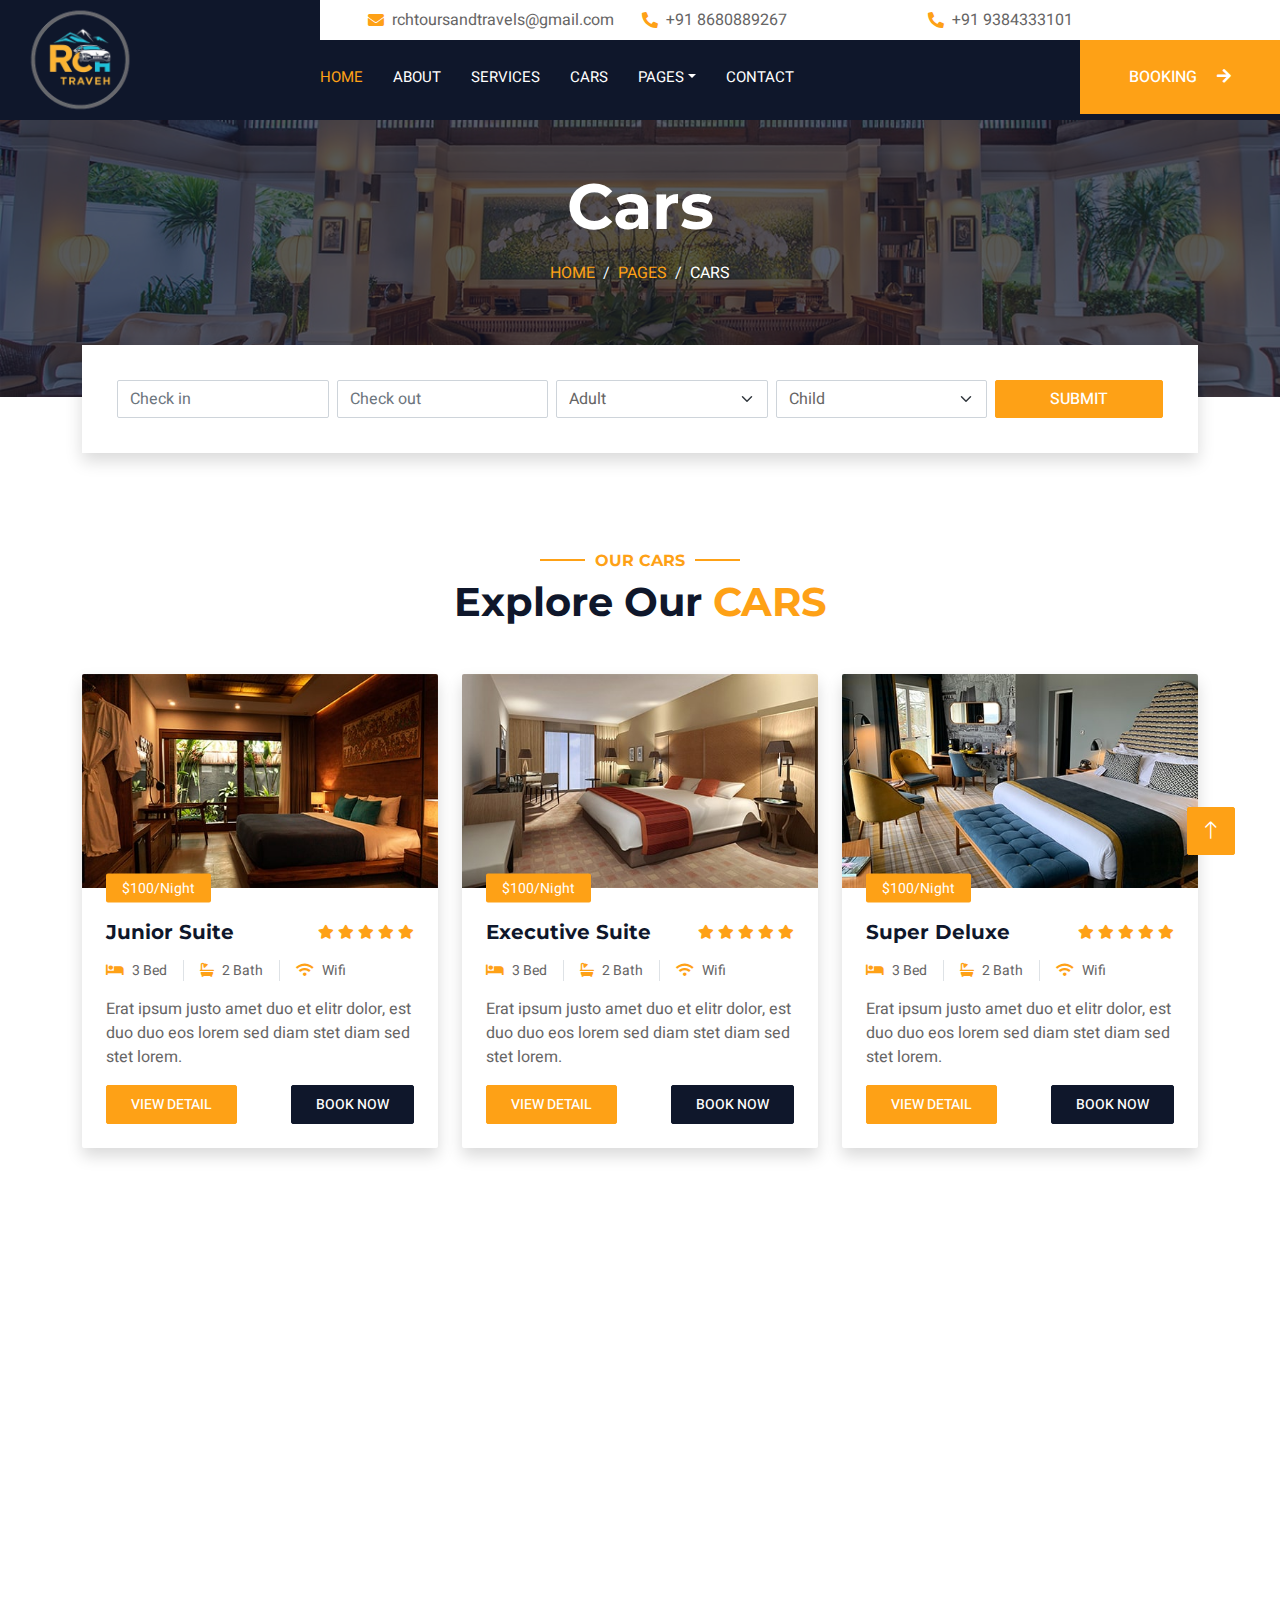
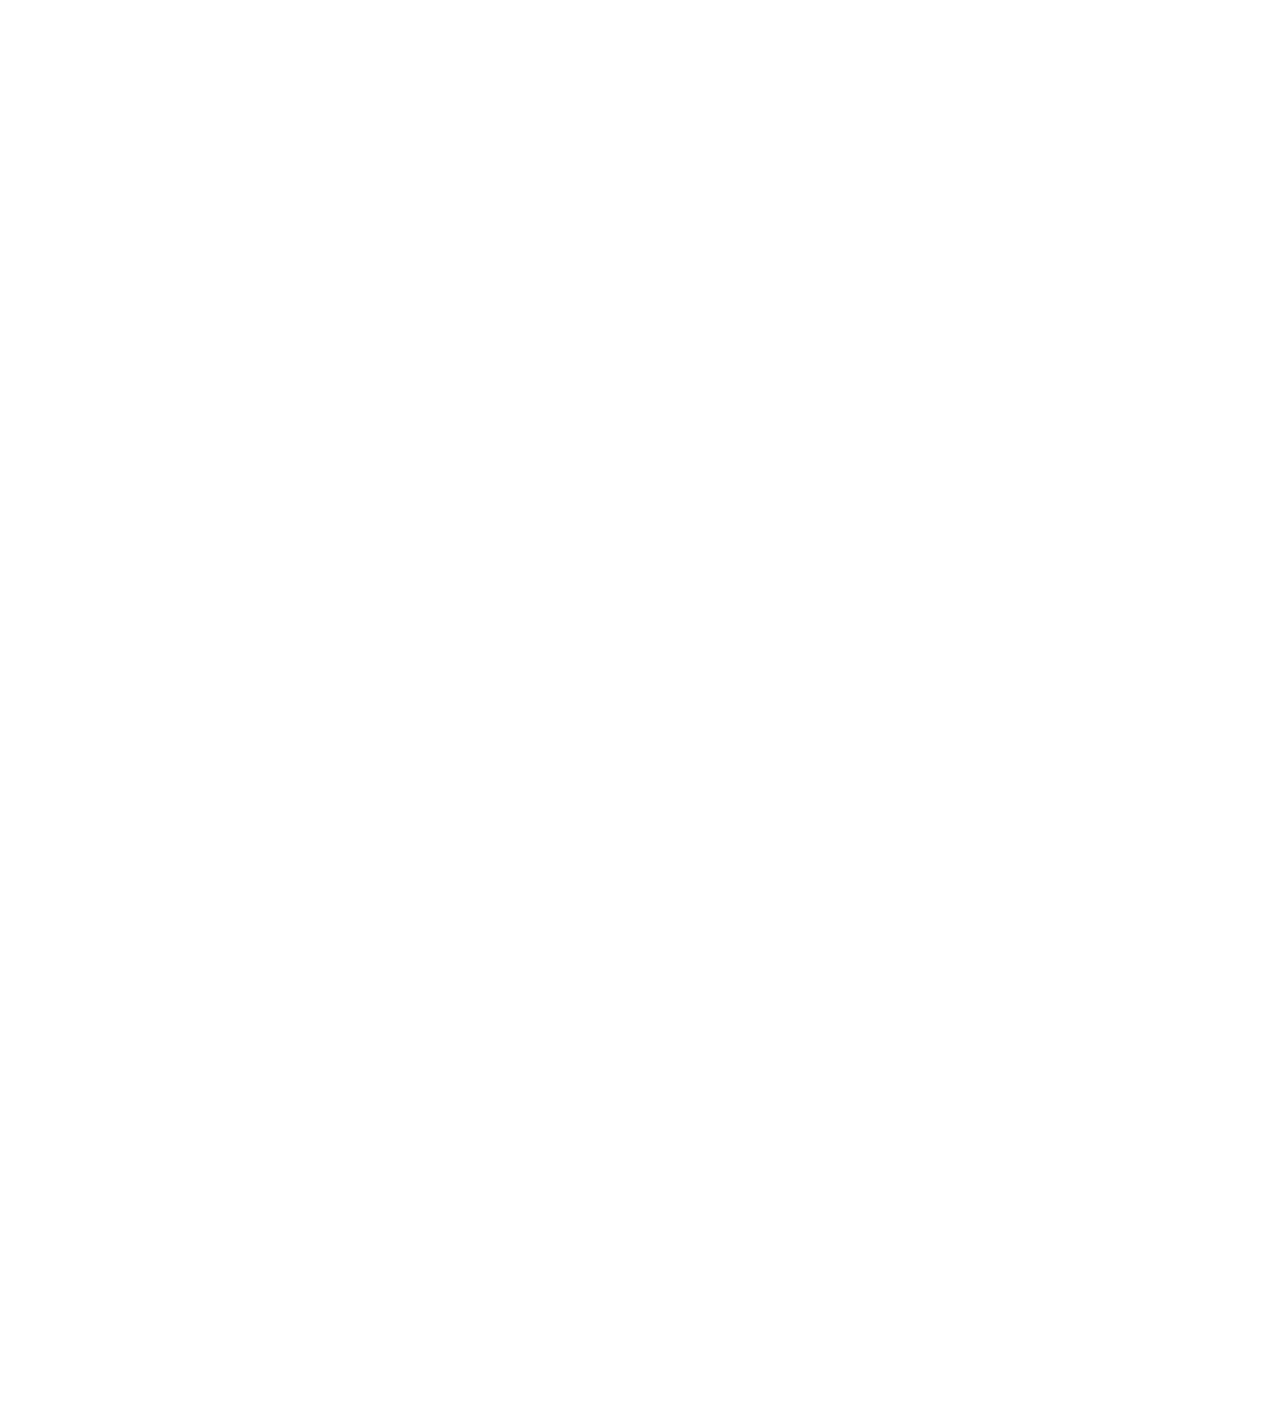
<file: room.html>
<!DOCTYPE html>
<html lang="en">

<head>
    <meta charset="utf-8">
    <title>Hotelier - Hotel HTML Template</title>
    <meta content="width=device-width, initial-scale=1.0" name="viewport">
    <meta content="" name="keywords">
    <meta content="" name="description">

    <!-- Favicon -->
    <link href="img/favicon.ico" rel="icon">

    <!-- Google Web Fonts -->
    <link rel="preconnect" href="https://fonts.googleapis.com">
    <link rel="preconnect" href="https://fonts.gstatic.com" crossorigin>
    <link href="https://fonts.googleapis.com/css2?family=Heebo:wght@400;500;600;700&family=Montserrat:wght@400;500;600;700&display=swap" rel="stylesheet">  

    <!-- Icon Font Stylesheet -->
    <link href="https://cdnjs.cloudflare.com/ajax/libs/font-awesome/5.10.0/css/all.min.css" rel="stylesheet">
    <link href="https://cdn.jsdelivr.net/npm/bootstrap-icons@1.4.1/font/bootstrap-icons.css" rel="stylesheet">

    <!-- Libraries Stylesheet -->
    <link href="lib/animate/animate.min.css" rel="stylesheet">
    <link href="lib/owlcarousel/assets/owl.carousel.min.css" rel="stylesheet">
    <link href="lib/tempusdominus/css/tempusdominus-bootstrap-4.min.css" rel="stylesheet" />

    <!-- Customized Bootstrap Stylesheet -->
    <link href="css/bootstrap.min.css" rel="stylesheet">

    <!-- Template Stylesheet -->
    <link href="css/style.css" rel="stylesheet">
</head>

<body>
    <div class="container-xxl bg-white p-0">
        <!-- Spinner Start -->
        <div id="spinner" class="show bg-white position-fixed translate-middle w-100 vh-100 top-50 start-50 d-flex align-items-center justify-content-center">
            <div class="spinner-border text-primary" style="width: 3rem; height: 3rem;" role="status">
                <span class="sr-only">Loading...</span>
            </div>
        </div>
        <!-- Spinner End -->

               <!-- Header Start -->
               <div class="container-fluid bg-dark px-0">
                <div class="row gx-0">
                    <div class="col-lg-3 bg-dark d-none d-lg-block">
                        <a href="index.html" class="navbar-brand w-100 h-100 m-0 p-0 d-flex align-items-center justify-content-center">
                            <img src="img/logo.png" alt="" class="logo">
                        </a>
                    </div>
                    <div class="col-lg-9">
                        <div class="row gx-0 bg-white d-none d-lg-flex">
                            <div class="col-lg-7 px-5 text-start">
                                <!-- Email section -->
                                <div class="h-100 d-inline-flex align-items-center py-2 me-4">
                                    <i class="fa fa-envelope text-primary me-2"></i>
                                    <p class="mb-0">rchtoursandtravels@gmail.com</p>
                                </div>
                                <!-- First phone number -->
                                <div class="h-100 d-inline-flex align-items-center py-2 me-4">
                                    <i class="fa fa-phone-alt text-primary me-2"></i>
                                    <!-- Added link for the first phone number -->
                                    <a href="tel:+918680889267" class="text-body mb-0">+91 8680889267</a>
                                </div>
                               
                            </div>
                            <div class="col-lg-5 px-5 ">
                                <div class="h-100 d-inline-flex align-items-center py-2 me-4">
                                    <i class="fa fa-phone-alt text-primary me-2"></i>
                                    <!-- Added link for the first phone number -->
                                    <a href="tel:+918680889267" class="text-body mb-0"> +91 9384333101</a>
                                </div>
                               
                            </div>
                        </div>
                        <nav class="navbar navbar-expand-lg bg-dark navbar-dark p-3 p-lg-0">
                            <a href="index.html" class="navbar-brand d-block d-lg-none">
                                <h1 class="m-0 text-primary text-uppercase"><img src="img/logo.png" alt=""></h1>
                            </a>
                            <button type="button" class="navbar-toggler" data-bs-toggle="collapse" data-bs-target="#navbarCollapse">
                                <span class="navbar-toggler-icon"></span>
                            </button>
                            <div class="collapse navbar-collapse justify-content-between" id="navbarCollapse">
                                <div class="navbar-nav mr-auto py-0">
                                    <a href="index.html" class="nav-item nav-link active">Home</a>
                                    <a href="about.html" class="nav-item nav-link">About</a>
                                    <a href="service.html" class="nav-item nav-link">Services</a>
                                    <a href="room.html" class="nav-item nav-link">Cars</a>
                                    <div class="nav-item dropdown">
                                        <a href="#" class="nav-link dropdown-toggle" data-bs-toggle="dropdown">Pages</a>
                                        <div class="dropdown-menu rounded-0 m-0">
                                            <a href="testimonial.html" class="dropdown-item">Testimonial</a>
                                        </div>
                                    </div>
                                    <a href="contact.html" class="nav-item nav-link">Contact</a>
                                </div>
                                <a href="#" class="btn btn-primary rounded-0 py-4 px-md-5 d-none d-lg-block">Booking <i class="fa fa-arrow-right ms-3"></i></a>
                            </div>
                        </nav>
                    </div>
                </div>
            </div>

        <!-- Page Header Start -->
        <div class="container-fluid page-header mb-5 p-0" style="background-image: url(img/carousel-1.jpg);">
            <div class="container-fluid page-header-inner py-5">
                <div class="container text-center pb-5">
                    <h1 class="display-3 text-white mb-3 animated slideInDown">Cars</h1>
                    <nav aria-label="breadcrumb">
                        <ol class="breadcrumb justify-content-center text-uppercase">
                            <li class="breadcrumb-item"><a href="#">Home</a></li>
                            <li class="breadcrumb-item"><a href="#">Pages</a></li>
                            <li class="breadcrumb-item text-white active" aria-current="page">Cars</li>
                        </ol>
                    </nav>
                </div>
            </div>
        </div>
        <!-- Page Header End -->


        <!-- Booking Start -->
        <div class="container-fluid booking pb-5 wow fadeIn" data-wow-delay="0.1s">
            <div class="container">
                <div class="bg-white shadow" style="padding: 35px;">
                    <div class="row g-2">
                        <div class="col-md-10">
                            <div class="row g-2">
                                <div class="col-md-3">
                                    <div class="date" id="date1" data-target-input="nearest">
                                        <input type="text" class="form-control datetimepicker-input"
                                            placeholder="Check in" data-target="#date1" data-toggle="datetimepicker" />
                                    </div>
                                </div>
                                <div class="col-md-3">
                                    <div class="date" id="date2" data-target-input="nearest">
                                        <input type="text" class="form-control datetimepicker-input" placeholder="Check out" data-target="#date2" data-toggle="datetimepicker"/>
                                    </div>
                                </div>
                                <div class="col-md-3">
                                    <select class="form-select">
                                        <option selected>Adult</option>
                                        <option value="1">Adult 1</option>
                                        <option value="2">Adult 2</option>
                                        <option value="3">Adult 3</option>
                                    </select>
                                </div>
                                <div class="col-md-3">
                                    <select class="form-select">
                                        <option selected>Child</option>
                                        <option value="1">Child 1</option>
                                        <option value="2">Child 2</option>
                                        <option value="3">Child 3</option>
                                    </select>
                                </div>
                            </div>
                        </div>
                        <div class="col-md-2">
                            <button class="btn btn-primary w-100">Submit</button>
                        </div>
                    </div>
                </div>
            </div>
        </div>
        <!-- Booking End -->


        <!-- Room Start -->
        <div class="container-xxl py-5">
            <div class="container">
                <div class="text-center wow fadeInUp" data-wow-delay="0.1s">
                    <h6 class="section-title text-center text-primary text-uppercase">Our cars</h6>
                    <h1 class="mb-5">Explore Our <span class="text-primary text-uppercase">Cars</span></h1>
                </div>
                <div class="row g-4">
                    <div class="col-lg-4 col-md-6 wow fadeInUp" data-wow-delay="0.1s">
                        <div class="room-item shadow rounded overflow-hidden">
                            <div class="position-relative">
                                <img class="img-fluid" src="img/room-1.jpg" alt="">
                                <small class="position-absolute start-0 top-100 translate-middle-y bg-primary text-white rounded py-1 px-3 ms-4">$100/Night</small>
                            </div>
                            <div class="p-4 mt-2">
                                <div class="d-flex justify-content-between mb-3">
                                    <h5 class="mb-0">Junior Suite</h5>
                                    <div class="ps-2">
                                        <small class="fa fa-star text-primary"></small>
                                        <small class="fa fa-star text-primary"></small>
                                        <small class="fa fa-star text-primary"></small>
                                        <small class="fa fa-star text-primary"></small>
                                        <small class="fa fa-star text-primary"></small>
                                    </div>
                                </div>
                                <div class="d-flex mb-3">
                                    <small class="border-end me-3 pe-3"><i class="fa fa-bed text-primary me-2"></i>3 Bed</small>
                                    <small class="border-end me-3 pe-3"><i class="fa fa-bath text-primary me-2"></i>2 Bath</small>
                                    <small><i class="fa fa-wifi text-primary me-2"></i>Wifi</small>
                                </div>
                                <p class="text-body mb-3">Erat ipsum justo amet duo et elitr dolor, est duo duo eos lorem sed diam stet diam sed stet lorem.</p>
                                <div class="d-flex justify-content-between">
                                    <a class="btn btn-sm btn-primary rounded py-2 px-4" href="">View Detail</a>
                                    <a class="btn btn-sm btn-dark rounded py-2 px-4" href="">Book Now</a>
                                </div>
                            </div>
                        </div>
                    </div>
                    <div class="col-lg-4 col-md-6 wow fadeInUp" data-wow-delay="0.3s">
                        <div class="room-item shadow rounded overflow-hidden">
                            <div class="position-relative">
                                <img class="img-fluid" src="img/room-2.jpg" alt="">
                                <small class="position-absolute start-0 top-100 translate-middle-y bg-primary text-white rounded py-1 px-3 ms-4">$100/Night</small>
                            </div>
                            <div class="p-4 mt-2">
                                <div class="d-flex justify-content-between mb-3">
                                    <h5 class="mb-0">Executive Suite</h5>
                                    <div class="ps-2">
                                        <small class="fa fa-star text-primary"></small>
                                        <small class="fa fa-star text-primary"></small>
                                        <small class="fa fa-star text-primary"></small>
                                        <small class="fa fa-star text-primary"></small>
                                        <small class="fa fa-star text-primary"></small>
                                    </div>
                                </div>
                                <div class="d-flex mb-3">
                                    <small class="border-end me-3 pe-3"><i class="fa fa-bed text-primary me-2"></i>3 Bed</small>
                                    <small class="border-end me-3 pe-3"><i class="fa fa-bath text-primary me-2"></i>2 Bath</small>
                                    <small><i class="fa fa-wifi text-primary me-2"></i>Wifi</small>
                                </div>
                                <p class="text-body mb-3">Erat ipsum justo amet duo et elitr dolor, est duo duo eos lorem sed diam stet diam sed stet lorem.</p>
                                <div class="d-flex justify-content-between">
                                    <a class="btn btn-sm btn-primary rounded py-2 px-4" href="">View Detail</a>
                                    <a class="btn btn-sm btn-dark rounded py-2 px-4" href="">Book Now</a>
                                </div>
                            </div>
                        </div>
                    </div>
                    <div class="col-lg-4 col-md-6 wow fadeInUp" data-wow-delay="0.6s">
                        <div class="room-item shadow rounded overflow-hidden">
                            <div class="position-relative">
                                <img class="img-fluid" src="img/room-3.jpg" alt="">
                                <small class="position-absolute start-0 top-100 translate-middle-y bg-primary text-white rounded py-1 px-3 ms-4">$100/Night</small>
                            </div>
                            <div class="p-4 mt-2">
                                <div class="d-flex justify-content-between mb-3">
                                    <h5 class="mb-0">Super Deluxe</h5>
                                    <div class="ps-2">
                                        <small class="fa fa-star text-primary"></small>
                                        <small class="fa fa-star text-primary"></small>
                                        <small class="fa fa-star text-primary"></small>
                                        <small class="fa fa-star text-primary"></small>
                                        <small class="fa fa-star text-primary"></small>
                                    </div>
                                </div>
                                <div class="d-flex mb-3">
                                    <small class="border-end me-3 pe-3"><i class="fa fa-bed text-primary me-2"></i>3 Bed</small>
                                    <small class="border-end me-3 pe-3"><i class="fa fa-bath text-primary me-2"></i>2 Bath</small>
                                    <small><i class="fa fa-wifi text-primary me-2"></i>Wifi</small>
                                </div>
                                <p class="text-body mb-3">Erat ipsum justo amet duo et elitr dolor, est duo duo eos lorem sed diam stet diam sed stet lorem.</p>
                                <div class="d-flex justify-content-between">
                                    <a class="btn btn-sm btn-primary rounded py-2 px-4" href="">View Detail</a>
                                    <a class="btn btn-sm btn-dark rounded py-2 px-4" href="">Book Now</a>
                                </div>
                            </div>
                        </div>
                    </div>
                    <div class="col-lg-4 col-md-6 wow fadeInUp" data-wow-delay="0.6s">
                        <div class="room-item shadow rounded overflow-hidden">
                            <div class="position-relative">
                                <img class="img-fluid" src="img/room-3.jpg" alt="">
                                <small class="position-absolute start-0 top-100 translate-middle-y bg-primary text-white rounded py-1 px-3 ms-4">$100/Night</small>
                            </div>
                            <div class="p-4 mt-2">
                                <div class="d-flex justify-content-between mb-3">
                                    <h5 class="mb-0">Super Deluxe</h5>
                                    <div class="ps-2">
                                        <small class="fa fa-star text-primary"></small>
                                        <small class="fa fa-star text-primary"></small>
                                        <small class="fa fa-star text-primary"></small>
                                        <small class="fa fa-star text-primary"></small>
                                        <small class="fa fa-star text-primary"></small>
                                    </div>
                                </div>
                                <div class="d-flex mb-3">
                                    <small class="border-end me-3 pe-3"><i class="fa fa-bed text-primary me-2"></i>3 Bed</small>
                                    <small class="border-end me-3 pe-3"><i class="fa fa-bath text-primary me-2"></i>2 Bath</small>
                                    <small><i class="fa fa-wifi text-primary me-2"></i>Wifi</small>
                                </div>
                                <p class="text-body mb-3">Erat ipsum justo amet duo et elitr dolor, est duo duo eos lorem sed diam stet diam sed stet lorem.</p>
                                <div class="d-flex justify-content-between">
                                    <a class="btn btn-sm btn-primary rounded py-2 px-4" href="">View Detail</a>
                                    <a class="btn btn-sm btn-dark rounded py-2 px-4" href="">Book Now</a>
                                </div>
                            </div>
                        </div>
                    </div>
                    <div class="col-lg-4 col-md-6 wow fadeInUp" data-wow-delay="0.1s">
                        <div class="room-item shadow rounded overflow-hidden">
                            <div class="position-relative">
                                <img class="img-fluid" src="img/room-1.jpg" alt="">
                                <small class="position-absolute start-0 top-100 translate-middle-y bg-primary text-white rounded py-1 px-3 ms-4">$100/Night</small>
                            </div>
                            <div class="p-4 mt-2">
                                <div class="d-flex justify-content-between mb-3">
                                    <h5 class="mb-0">Junior Suite</h5>
                                    <div class="ps-2">
                                        <small class="fa fa-star text-primary"></small>
                                        <small class="fa fa-star text-primary"></small>
                                        <small class="fa fa-star text-primary"></small>
                                        <small class="fa fa-star text-primary"></small>
                                        <small class="fa fa-star text-primary"></small>
                                    </div>
                                </div>
                                <div class="d-flex mb-3">
                                    <small class="border-end me-3 pe-3"><i class="fa fa-bed text-primary me-2"></i>3 Bed</small>
                                    <small class="border-end me-3 pe-3"><i class="fa fa-bath text-primary me-2"></i>2 Bath</small>
                                    <small><i class="fa fa-wifi text-primary me-2"></i>Wifi</small>
                                </div>
                                <p class="text-body mb-3">Erat ipsum justo amet duo et elitr dolor, est duo duo eos lorem sed diam stet diam sed stet lorem.</p>
                                <div class="d-flex justify-content-between">
                                    <a class="btn btn-sm btn-primary rounded py-2 px-4" href="">View Detail</a>
                                    <a class="btn btn-sm btn-dark rounded py-2 px-4" href="">Book Now</a>
                                </div>
                            </div>
                        </div>
                    </div>
                    <div class="col-lg-4 col-md-6 wow fadeInUp" data-wow-delay="0.3s">
                        <div class="room-item shadow rounded overflow-hidden">
                            <div class="position-relative">
                                <img class="img-fluid" src="img/room-2.jpg" alt="">
                                <small class="position-absolute start-0 top-100 translate-middle-y bg-primary text-white rounded py-1 px-3 ms-4">$100/Night</small>
                            </div>
                            <div class="p-4 mt-2">
                                <div class="d-flex justify-content-between mb-3">
                                    <h5 class="mb-0">Executive Suite</h5>
                                    <div class="ps-2">
                                        <small class="fa fa-star text-primary"></small>
                                        <small class="fa fa-star text-primary"></small>
                                        <small class="fa fa-star text-primary"></small>
                                        <small class="fa fa-star text-primary"></small>
                                        <small class="fa fa-star text-primary"></small>
                                    </div>
                                </div>
                                <div class="d-flex mb-3">
                                    <small class="border-end me-3 pe-3"><i class="fa fa-bed text-primary me-2"></i>3 Bed</small>
                                    <small class="border-end me-3 pe-3"><i class="fa fa-bath text-primary me-2"></i>2 Bath</small>
                                    <small><i class="fa fa-wifi text-primary me-2"></i>Wifi</small>
                                </div>
                                <p class="text-body mb-3">Erat ipsum justo amet duo et elitr dolor, est duo duo eos lorem sed diam stet diam sed stet lorem.</p>
                                <div class="d-flex justify-content-between">
                                    <a class="btn btn-sm btn-primary rounded py-2 px-4" href="">View Detail</a>
                                    <a class="btn btn-sm btn-dark rounded py-2 px-4" href="">Book Now</a>
                                </div>
                            </div>
                        </div>
                    </div>
                </div>
            </div>
        </div>
        <!-- Room End -->


        <!-- Testimonial Start -->
        <div class="container-xxl testimonial mt-5 py-5 bg-dark wow zoomIn" data-wow-delay="0.1s" style="margin-bottom: 90px;">
            <div class="container">
                <div class="owl-carousel testimonial-carousel py-5">
                    <div class="testimonial-item position-relative bg-white rounded overflow-hidden">
                        <p>Tempor stet labore dolor clita stet diam amet ipsum dolor duo ipsum rebum stet dolor amet diam stet. Est stet ea lorem amet est kasd kasd et erat magna eos</p>
                        <div class="d-flex align-items-center">
                            <img class="img-fluid flex-shrink-0 rounded" src="img/testimonial-1.jpg" style="width: 45px; height: 45px;">
                            <div class="ps-3">
                                <h6 class="fw-bold mb-1">Client Name</h6>
                                <small>Profession</small>
                            </div>
                        </div>
                        <i class="fa fa-quote-right fa-3x text-primary position-absolute end-0 bottom-0 me-4 mb-n1"></i>
                    </div>
                    <div class="testimonial-item position-relative bg-white rounded overflow-hidden">
                        <p>Tempor stet labore dolor clita stet diam amet ipsum dolor duo ipsum rebum stet dolor amet diam stet. Est stet ea lorem amet est kasd kasd et erat magna eos</p>
                        <div class="d-flex align-items-center">
                            <img class="img-fluid flex-shrink-0 rounded" src="img/testimonial-2.jpg" style="width: 45px; height: 45px;">
                            <div class="ps-3">
                                <h6 class="fw-bold mb-1">Client Name</h6>
                                <small>Profession</small>
                            </div>
                        </div>
                        <i class="fa fa-quote-right fa-3x text-primary position-absolute end-0 bottom-0 me-4 mb-n1"></i>
                    </div>
                    <div class="testimonial-item position-relative bg-white rounded overflow-hidden">
                        <p>Tempor stet labore dolor clita stet diam amet ipsum dolor duo ipsum rebum stet dolor amet diam stet. Est stet ea lorem amet est kasd kasd et erat magna eos</p>
                        <div class="d-flex align-items-center">
                            <img class="img-fluid flex-shrink-0 rounded" src="img/testimonial-3.jpg" style="width: 45px; height: 45px;">
                            <div class="ps-3">
                                <h6 class="fw-bold mb-1">Client Name</h6>
                                <small>Profession</small>
                            </div>
                        </div>
                        <i class="fa fa-quote-right fa-3x text-primary position-absolute end-0 bottom-0 me-4 mb-n1"></i>
                    </div>
                </div>
            </div>
        </div>
        <!-- Testimonial End -->


        <!-- Newsletter Start -->
        <div class="container newsletter mt-5 wow fadeIn" data-wow-delay="0.1s">
            <div class="row justify-content-center">
                <div class="col-lg-10 border rounded p-1">
                    <div class="border rounded text-center p-1">
                        <div class="bg-white rounded text-center p-5">
                            <h4 class="mb-4">Subscribe Our <span class="text-primary text-uppercase">Newsletter</span></h4>
                            <div class="position-relative mx-auto" style="max-width: 400px;">
                                <input class="form-control w-100 py-3 ps-4 pe-5" type="text" placeholder="Enter your email">
                                <button type="button" class="btn btn-primary py-2 px-3 position-absolute top-0 end-0 mt-2 me-2">Submit</button>
                            </div>
                        </div>
                    </div>
                </div>
            </div>
        </div>
        <!-- Newsletter Start -->
        

        <!-- Footer Start -->
        <div class="container-fluid bg-dark text-light footer wow fadeIn" data-wow-delay="0.1s">
            <div class="container pb-5">
                <div class="row g-5">
                    <!-- Google Map on Left Side -->
                    <div class="col-md-6 col-lg-6">
                        <h6 class="section-title text-start text-primary text-uppercase mb-4">Our Location</h6>
                        <iframe title="Google Map Location" src="https://www.google.com/maps/embed?pb=!1m18!1m12!1m3!1d3937.4402966234243!2d79.31672627374525!3d9.294197290778115!2m3!1f0!2f0!3f0!3m2!1i1024!2i768!4f13.1!3m3!1m2!1s0x3b01e3d8ba3fbe61%3A0xd381fb2738b17cc3!2sRIGHTCHOICE%20HOTELS!5e0!3m2!1sen!2sin!4v1728739292565!5m2!1sen!2sin" width="100%" height="300" loading="lazy" style="border: 0px;"></iframe>
                    </div>
                    <!-- Contact Details on Right Side -->
                    <div class="col-md-6 col-lg-6">
                        <h6 class="section-title text-start text-primary text-uppercase mb-4">Contact</h6>
                        <p class="mb-2"><i class="fa fa-map-marker-alt me-3"></i>21/90-C-5, Eswariamman Kovil Street Rameswaram-623 526</p>
                        <p class="mb-2">
                            <i class="fa fa-phone-alt me-3"></i>
                            <a href="tel:+919384333101" class="text-white">+91 9384333101</a>
                        </p>
                        <p class="mb-2">
                            <i class="fa fa-phone-alt me-3"></i>
                            <a href="tel:+918680889267" class="text-white">+91 8680889267</a>
                        </p>
                        <p class="mb-2">
                            <i class="fa fa-envelope me-3"></i>rchtoursandtravels@gmail.com
                        </p>
                        <div class="d-flex pt-2">
                            <a class="btn btn-outline-light btn-social" href=""><i class="fab fa-twitter"></i></a>
                            <a class="btn btn-outline-light btn-social" href=""><i class="fab fa-facebook-f"></i></a>
                            <a class="btn btn-outline-light btn-social" href=""><i class="fab fa-youtube"></i></a>
                            <a class="btn btn-outline-light btn-social" href=""><i class="fab fa-linkedin-in"></i></a>
                        </div>
                        <div class="pt-3">
                            <!-- WhatsApp Link -->
                            <a href="https://wa.me/919384333101" target="_blank" class="btn btn-outline-light">Chat with us on WhatsApp</a>
                        </div>
                    </div>
                </div>
            </div>
            <div class="container">
                <div class="copyright text-center text-white">
                    <p>&copy; 2024 RCH TOURS AND TRAVELS. All Rights Reserved.</p>
                </div>
            </div>
        </div>
        
        <!-- Footer End -->


        <!-- Back to Top -->
        <a href="#" class="btn btn-lg btn-primary btn-lg-square back-to-top"><i class="bi bi-arrow-up"></i></a>
    </div>

    <!-- JavaScript Libraries -->
    <script src="https://code.jquery.com/jquery-3.4.1.min.js"></script>
    <script src="https://cdn.jsdelivr.net/npm/bootstrap@5.0.0/dist/js/bootstrap.bundle.min.js"></script>
    <script src="lib/wow/wow.min.js"></script>
    <script src="lib/easing/easing.min.js"></script>
    <script src="lib/waypoints/waypoints.min.js"></script>
    <script src="lib/counterup/counterup.min.js"></script>
    <script src="lib/owlcarousel/owl.carousel.min.js"></script>
    <script src="lib/tempusdominus/js/moment.min.js"></script>
    <script src="lib/tempusdominus/js/moment-timezone.min.js"></script>
    <script src="lib/tempusdominus/js/tempusdominus-bootstrap-4.min.js"></script>

    <!-- Template Javascript -->
    <script src="js/main.js"></script>
</body>

</html>
</file>
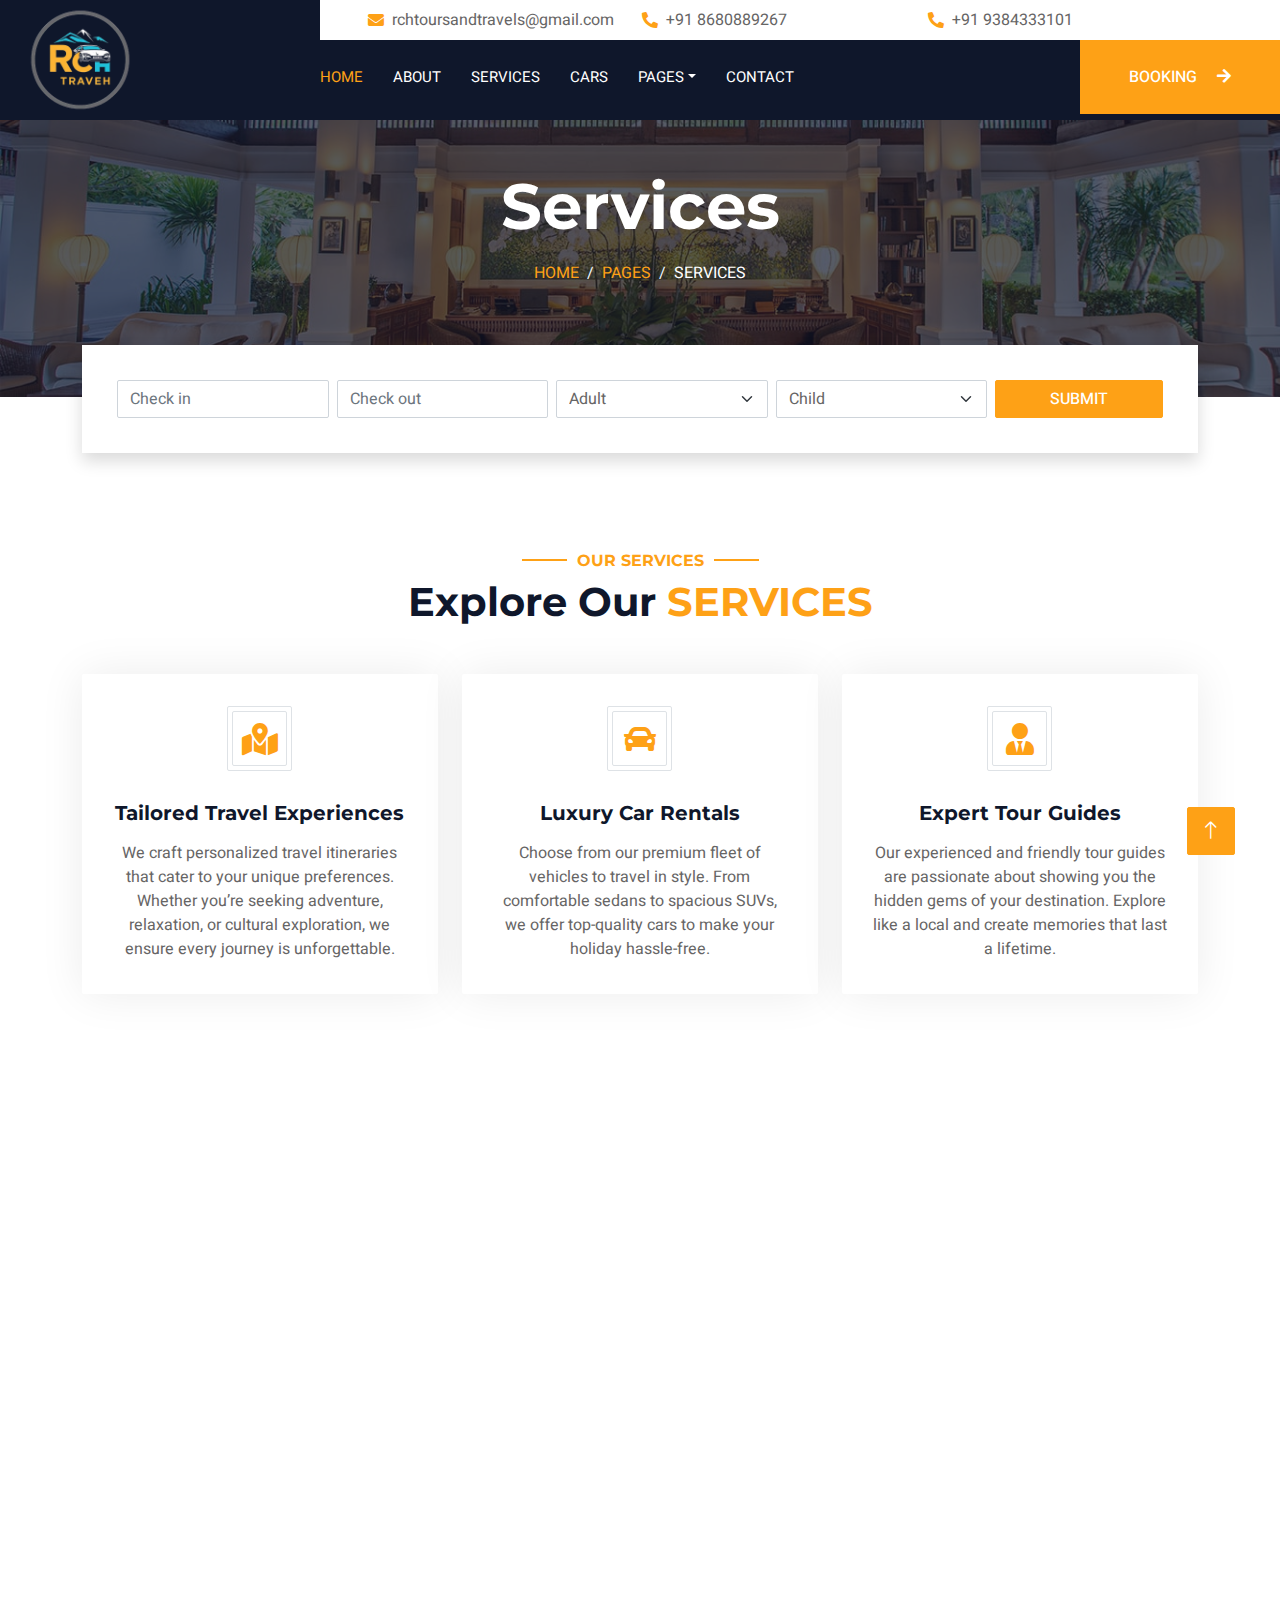
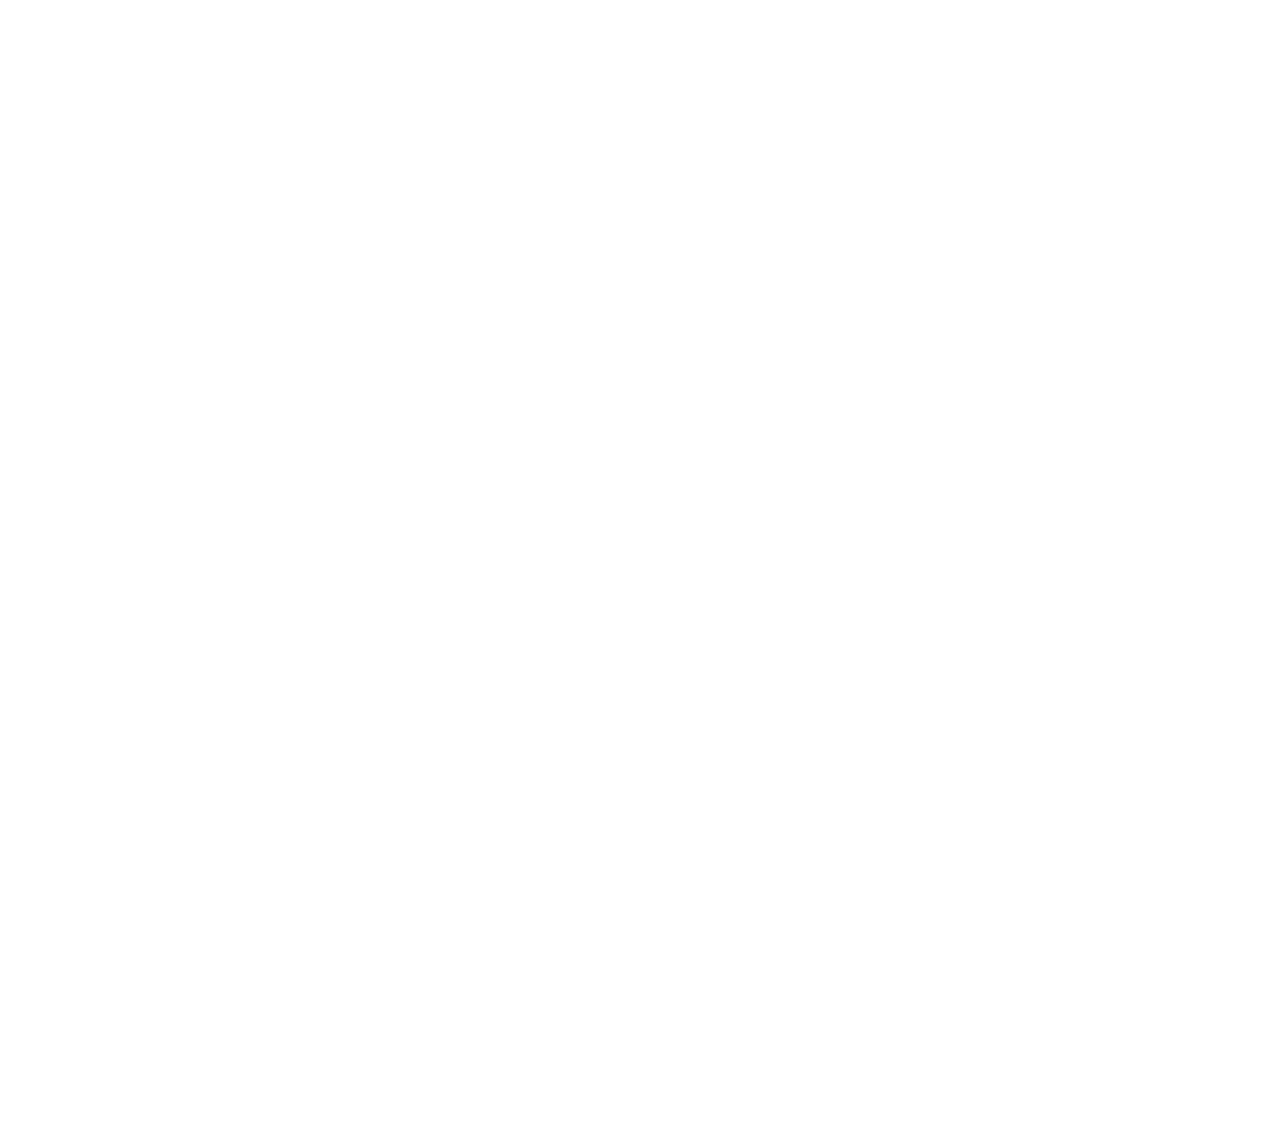
<file: service.html>
<!DOCTYPE html>
<html lang="en">

<head>
    <meta charset="utf-8">
    <title>Hotelier - Hotel HTML Template</title>
    <meta content="width=device-width, initial-scale=1.0" name="viewport">
    <meta content="" name="keywords">
    <meta content="" name="description">

    <!-- Favicon -->
    <link href="img/favicon.ico" rel="icon">

    <!-- Google Web Fonts -->
    <link rel="preconnect" href="https://fonts.googleapis.com">
    <link rel="preconnect" href="https://fonts.gstatic.com" crossorigin>
    <link href="https://fonts.googleapis.com/css2?family=Heebo:wght@400;500;600;700&family=Montserrat:wght@400;500;600;700&display=swap" rel="stylesheet">  

    <!-- Icon Font Stylesheet -->
    <link href="https://cdnjs.cloudflare.com/ajax/libs/font-awesome/5.10.0/css/all.min.css" rel="stylesheet">
    <link href="https://cdn.jsdelivr.net/npm/bootstrap-icons@1.4.1/font/bootstrap-icons.css" rel="stylesheet">

    <!-- Libraries Stylesheet -->
    <link href="lib/animate/animate.min.css" rel="stylesheet">
    <link href="lib/owlcarousel/assets/owl.carousel.min.css" rel="stylesheet">
    <link href="lib/tempusdominus/css/tempusdominus-bootstrap-4.min.css" rel="stylesheet" />

    <!-- Customized Bootstrap Stylesheet -->
    <link href="css/bootstrap.min.css" rel="stylesheet">

    <!-- Template Stylesheet -->
    <link href="css/style.css" rel="stylesheet">
</head>

<body>
    <div class="container-xxl bg-white p-0">
        <!-- Spinner Start -->
        <div id="spinner" class="show bg-white position-fixed translate-middle w-100 vh-100 top-50 start-50 d-flex align-items-center justify-content-center">
            <div class="spinner-border text-primary" style="width: 3rem; height: 3rem;" role="status">
                <span class="sr-only">Loading...</span>
            </div>
        </div>
        <!-- Spinner End -->

        <!-- Header Start -->
     <!-- Header Start -->
     <div class="container-fluid bg-dark px-0">
        <div class="row gx-0">
            <div class="col-lg-3 bg-dark d-none d-lg-block">
                <a href="index.html" class="navbar-brand w-100 h-100 m-0 p-0 d-flex align-items-center justify-content-center">
                    <img src="img/logo.png" alt="" class="logo">
                </a>
            </div>
            <div class="col-lg-9">
                <div class="row gx-0 bg-white d-none d-lg-flex">
                    <div class="col-lg-7 px-5 text-start">
                        <!-- Email section -->
                        <div class="h-100 d-inline-flex align-items-center py-2 me-4">
                            <i class="fa fa-envelope text-primary me-2"></i>
                            <p class="mb-0">rchtoursandtravels@gmail.com</p>
                        </div>
                        <!-- First phone number -->
                        <div class="h-100 d-inline-flex align-items-center py-2 me-4">
                            <i class="fa fa-phone-alt text-primary me-2"></i>
                            <!-- Added link for the first phone number -->
                            <a href="tel:+918680889267" class="text-body mb-0">+91 8680889267</a>
                        </div>
                       
                    </div>
                    <div class="col-lg-5 px-5 ">
                        <div class="h-100 d-inline-flex align-items-center py-2 me-4">
                            <i class="fa fa-phone-alt text-primary me-2"></i>
                            <!-- Added link for the first phone number -->
                            <a href="tel:+918680889267" class="text-body mb-0"> +91 9384333101</a>
                        </div>
                       
                    </div>
                </div>
                <nav class="navbar navbar-expand-lg bg-dark navbar-dark p-3 p-lg-0">
                    <a href="index.html" class="navbar-brand d-block d-lg-none">
                        <h1 class="m-0 text-primary text-uppercase"><img src="img/logo.png" alt=""></h1>
                    </a>
                    <button type="button" class="navbar-toggler" data-bs-toggle="collapse" data-bs-target="#navbarCollapse">
                        <span class="navbar-toggler-icon"></span>
                    </button>
                    <div class="collapse navbar-collapse justify-content-between" id="navbarCollapse">
                        <div class="navbar-nav mr-auto py-0">
                            <a href="index.html" class="nav-item nav-link active">Home</a>
                            <a href="about.html" class="nav-item nav-link">About</a>
                            <a href="service.html" class="nav-item nav-link">Services</a>
                            <a href="room.html" class="nav-item nav-link">Cars</a>
                            <div class="nav-item dropdown">
                                <a href="#" class="nav-link dropdown-toggle" data-bs-toggle="dropdown">Pages</a>
                                <div class="dropdown-menu rounded-0 m-0">
                                    <a href="testimonial.html" class="dropdown-item">Testimonial</a>
                                </div>
                            </div>
                            <a href="contact.html" class="nav-item nav-link">Contact</a>
                        </div>
                        <a href="#" class="btn btn-primary rounded-0 py-4 px-md-5 d-none d-lg-block">Booking <i class="fa fa-arrow-right ms-3"></i></a>
                    </div>
                </nav>
            </div>
        </div>
    </div>
        <!-- Header End -->


        <!-- Page Header Start -->
        <div class="container-fluid page-header mb-5 p-0" style="background-image: url(img/carousel-1.jpg);">
            <div class="container-fluid page-header-inner py-5">
                <div class="container text-center pb-5">
                    <h1 class="display-3 text-white mb-3 animated slideInDown">Services</h1>
                    <nav aria-label="breadcrumb">
                        <ol class="breadcrumb justify-content-center text-uppercase">
                            <li class="breadcrumb-item"><a href="#">Home</a></li>
                            <li class="breadcrumb-item"><a href="#">Pages</a></li>
                            <li class="breadcrumb-item text-white active" aria-current="page">Services</li>
                        </ol>
                    </nav>
                </div>
            </div>
        </div>
        <!-- Page Header End -->


        <!-- Booking Start -->
        <div class="container-fluid booking pb-5 wow fadeIn" data-wow-delay="0.1s">
            <div class="container">
                <div class="bg-white shadow" style="padding: 35px;">
                    <div class="row g-2">
                        <div class="col-md-10">
                            <div class="row g-2">
                                <div class="col-md-3">
                                    <div class="date" id="date1" data-target-input="nearest">
                                        <input type="text" class="form-control datetimepicker-input"
                                            placeholder="Check in" data-target="#date1" data-toggle="datetimepicker" />
                                    </div>
                                </div>
                                <div class="col-md-3">
                                    <div class="date" id="date2" data-target-input="nearest">
                                        <input type="text" class="form-control datetimepicker-input" placeholder="Check out" data-target="#date2" data-toggle="datetimepicker"/>
                                    </div>
                                </div>
                                <div class="col-md-3">
                                    <select class="form-select">
                                        <option selected>Adult</option>
                                        <option value="1">Adult 1</option>
                                        <option value="2">Adult 2</option>
                                        <option value="3">Adult 3</option>
                                    </select>
                                </div>
                                <div class="col-md-3">
                                    <select class="form-select">
                                        <option selected>Child</option>
                                        <option value="1">Child 1</option>
                                        <option value="2">Child 2</option>
                                        <option value="3">Child 3</option>
                                    </select>
                                </div>
                            </div>
                        </div>
                        <div class="col-md-2">
                            <button class="btn btn-primary w-100">Submit</button>
                        </div>
                    </div>
                </div>
            </div>
        </div>
        <!-- Booking End -->


        <!-- Service Start -->
        <div class="container-xxl py-5">
            <div class="container">
                <div class="text-center wow fadeInUp" data-wow-delay="0.1s">
                    <h6 class="section-title text-center text-primary text-uppercase">Our Services</h6>
                    <h1 class="mb-5">Explore Our <span class="text-primary text-uppercase">Services</span></h1>
                </div>
                <div class="row g-4">
                    <div class="col-lg-4 col-md-6 wow fadeInUp" data-wow-delay="0.1s">
                        <a class="service-item rounded" href="">
                            <div class="service-icon bg-transparent border rounded p-1">
                                <div class="w-100 h-100 border rounded d-flex align-items-center justify-content-center">
                                    <i class="fa fa-map-marked-alt fa-2x primary"></i>
                                </div>
                            </div>
                            <h5 class="mb-3">Tailored Travel Experiences</h5>
                            <p class="text-body mb-0">We craft personalized travel itineraries that cater to your unique preferences. Whether you’re seeking adventure, relaxation, or cultural exploration, we ensure every journey is unforgettable.</p>
                        </a>
                    </div>
                    <div class="col-lg-4 col-md-6 wow fadeInUp" data-wow-delay="0.2s">
                        <a class="service-item rounded" href="">
                            <div class="service-icon bg-transparent border rounded p-1">
                                <div class="w-100 h-100 border rounded d-flex align-items-center justify-content-center">
                                    <i class="fa fa-car fa-2x text-primary"></i>
                                </div>
                            </div>
                            <h5 class="mb-3">Luxury Car Rentals</h5>
                            <p class="text-body mb-0">Choose from our premium fleet of vehicles to travel in style. From comfortable sedans to spacious SUVs, we offer top-quality cars to make your holiday hassle-free.</p>
                        </a>
                    </div>
                    <div class="col-lg-4 col-md-6 wow fadeInUp" data-wow-delay="0.3s">
                        <a class="service-item rounded" href="">
                            <div class="service-icon bg-transparent border rounded p-1">
                                <div class="w-100 h-100 border rounded d-flex align-items-center justify-content-center">
                                    <i class="fa fa-user-tie fa-2x text-primary"></i>
                                </div>
                            </div>
                            <h5 class="mb-3">Expert Tour Guides</h5>
                            <p class="text-body mb-0">Our experienced and friendly tour guides are passionate about showing you the hidden gems of your destination. Explore like a local and create memories that last a lifetime.</p>
                        </a>
                    </div>
                    <div class="col-lg-4 col-md-6 wow fadeInUp" data-wow-delay="0.4s">
                        <a class="service-item rounded" href="">
                            <div class="service-icon bg-transparent border rounded p-1">
                                <div class="w-100 h-100 border rounded d-flex align-items-center justify-content-center">
                                    <i class="fa fa-users fa-2x text-primary"></i>
                                </div>
                            </div>
                            <h5 class="mb-3">Group Travel Packages</h5>
                            <p class="text-body mb-0">Whether you're traveling with family, friends, or colleagues, we offer tailored group packages that cater to your unique needs, making every trip memorable.</p>
                        </a>
                    </div>
                    <div class="col-lg-4 col-md-6 wow fadeInUp" data-wow-delay="0.5s">
                        <a class="service-item rounded" href="">
                            <div class="service-icon bg-transparent border rounded p-1">
                                <div class="w-100 h-100 border rounded d-flex align-items-center justify-content-center">
                                    <i class="fa fa-ship fa-2x text-primary"></i>
                                </div>
                            </div>
                            <h5 class="mb-3">Cruise Packages</h5>
                            <p class="text-body mb-0">Sail into luxury with our exclusive cruise packages. Explore beautiful destinations while enjoying world-class amenities and entertainment aboard luxurious ships.</p>
                        </a>
                    </div>
                    <div class="col-lg-4 col-md-6 wow fadeInUp" data-wow-delay="0.6s">
                        <a class="service-item rounded" href="">
                            <div class="service-icon bg-transparent border rounded p-1">
                                <div class="w-100 h-100 border rounded d-flex align-items-center justify-content-center">
                                    <i class="fa fa-binoculars fa-2x text-primary"></i>
                                </div>
                            </div>
                            <h5 class="mb-3">Local Sightseeing</h5>
                            <p class="text-body mb-0">Explore the best attractions in the area with our expertly guided local sightseeing tours. Discover hidden gems, historical landmarks, and breathtaking views, all while learning about the culture and history of your destination</p>
                        </a>
                    </div>
                </div>
            </div>
        </div>
        <!-- Service End -->


        <!-- Testimonial Start -->
        <div class="container-xxl testimonial mt-5 py-5 bg-dark wow zoomIn" data-wow-delay="0.1s" style="margin-bottom: 90px;">
            <div class="container">
                <div class="owl-carousel testimonial-carousel py-5">
                    <div class="testimonial-item position-relative bg-white rounded overflow-hidden">
                        <p>Tempor stet labore dolor clita stet diam amet ipsum dolor duo ipsum rebum stet dolor amet diam stet. Est stet ea lorem amet est kasd kasd et erat magna eos</p>
                        <div class="d-flex align-items-center">
                            <img class="img-fluid flex-shrink-0 rounded" src="img/testimonial-1.jpg" style="width: 45px; height: 45px;">
                            <div class="ps-3">
                                <h6 class="fw-bold mb-1">Client Name</h6>
                                <small>Profession</small>
                                <div class="rating">
                                    <!-- Rating stars, 5 stars here -->
                                    <i class="fa fa-star text-warning"></i>
                                    <i class="fa fa-star text-warning"></i>
                                    <i class="fa fa-star text-warning"></i>
                                    <i class="fa fa-star text-warning"></i>
                                    <i class="fa fa-star text-secondary"></i> <!-- Last star is not filled to show 4-star rating -->
                                </div>
                            </div>
                        </div>
                        <i class="fa fa-quote-right fa-3x text-primary position-absolute end-0 bottom-0 me-4 mb-n1"></i>
                    </div>
                    
                    <div class="testimonial-item position-relative bg-white rounded overflow-hidden">
                        <p>Tempor stet labore dolor clita stet diam amet ipsum dolor duo ipsum rebum stet dolor amet diam stet. Est stet ea lorem amet est kasd kasd et erat magna eos</p>
                        <div class="d-flex align-items-center">
                            <img class="img-fluid flex-shrink-0 rounded" src="img/testimonial-2.jpg" style="width: 45px; height: 45px;">
                            <div class="ps-3">
                                <h6 class="fw-bold mb-1">Client Name</h6>
                                <small>Profession</small>
                            </div>
                        </div>
                        <i class="fa fa-quote-right fa-3x text-primary position-absolute end-0 bottom-0 me-4 mb-n1"></i>
                    </div>
                    <div class="testimonial-item position-relative bg-white rounded overflow-hidden">
                        <p>Tempor stet labore dolor clita stet diam amet ipsum dolor duo ipsum rebum stet dolor amet diam stet. Est stet ea lorem amet est kasd kasd et erat magna eos</p>
                        <div class="d-flex align-items-center">
                            <img class="img-fluid flex-shrink-0 rounded" src="img/testimonial-3.jpg" style="width: 45px; height: 45px;">
                            <div class="ps-3">
                                <h6 class="fw-bold mb-1">Client Name</h6>
                                <small>Profession</small>
                                <div class="rating">
                                    <!-- Rating stars, 5 stars here -->
                                    <i class="fa fa-star text-warning"></i>
                                    <i class="fa fa-star text-warning"></i>
                                    <i class="fa fa-star text-warning"></i>
                                    <i class="fa fa-star text-warning"></i>
                                    <i class="fa fa-star text-secondary"></i> <!-- Last star is not filled to show 4-star rating -->
                                </div>
                            </div>
                        </div>
                        <i class="fa fa-quote-right fa-3x text-primary position-absolute end-0 bottom-0 me-4 mb-n1"></i>
                    </div>
                </div>
            </div>
        </div>
        <!-- Testimonial End -->


        <!-- Newsletter Start -->
        <div class="container newsletter mt-5 wow fadeIn" data-wow-delay="0.1s">
            <div class="row justify-content-center">
                <div class="col-lg-10 border rounded p-1">
                    <div class="border rounded text-center p-1">
                        <div class="bg-white rounded text-center p-5">
                            <h4 class="mb-4">Subscribe Our <span class="text-primary text-uppercase">Newsletter</span></h4>
                            <div class="position-relative mx-auto" style="max-width: 400px;">
                                <input class="form-control w-100 py-3 ps-4 pe-5" type="text" placeholder="Enter your email">
                                <button type="button" class="btn btn-primary py-2 px-3 position-absolute top-0 end-0 mt-2 me-2">Submit</button>
                            </div>
                        </div>
                    </div>
                </div>
            </div>
        </div>
        <!-- Newsletter Start -->
        

        <!-- Footer Start -->
        <div class="container-fluid bg-dark text-light footer wow fadeIn" data-wow-delay="0.1s">
            <div class="container pb-5">
                <div class="row g-5">
                    <!-- Google Map on Left Side -->
                    <div class="col-md-6 col-lg-6">
                        <h6 class="section-title text-start text-primary text-uppercase mb-4">Our Location</h6>
                        <iframe title="Google Map Location" src="https://www.google.com/maps/embed?pb=!1m18!1m12!1m3!1d3937.4402966234243!2d79.31672627374525!3d9.294197290778115!2m3!1f0!2f0!3f0!3m2!1i1024!2i768!4f13.1!3m3!1m2!1s0x3b01e3d8ba3fbe61%3A0xd381fb2738b17cc3!2sRIGHTCHOICE%20HOTELS!5e0!3m2!1sen!2sin!4v1728739292565!5m2!1sen!2sin" width="100%" height="300" loading="lazy" style="border: 0px;"></iframe>
                    </div>
                    <!-- Contact Details on Right Side -->
                    <div class="col-md-6 col-lg-6">
                        <h6 class="section-title text-start text-primary text-uppercase mb-4">Contact</h6>
                        <p class="mb-2"><i class="fa fa-map-marker-alt me-3"></i>21/90-C-5, Eswariamman Kovil Street Rameswaram-623 526</p>
                        <p class="mb-2">
                            <i class="fa fa-phone-alt me-3"></i>
                            <a href="tel:+919384333101" class="text-white">+91 9384333101</a>
                        </p>
                        <p class="mb-2">
                            <i class="fa fa-phone-alt me-3"></i>
                            <a href="tel:+918680889267" class="text-white">+91 8680889267</a>
                        </p>
                        <p class="mb-2">
                            <i class="fa fa-envelope me-3"></i>rchtoursandtravels@gmail.com
                        </p>
                        <div class="d-flex pt-2">
                            <a class="btn btn-outline-light btn-social" href=""><i class="fab fa-twitter"></i></a>
                            <a class="btn btn-outline-light btn-social" href=""><i class="fab fa-facebook-f"></i></a>
                            <a class="btn btn-outline-light btn-social" href=""><i class="fab fa-youtube"></i></a>
                            <a class="btn btn-outline-light btn-social" href=""><i class="fab fa-linkedin-in"></i></a>
                        </div>
                        <div class="pt-3">
                            <!-- WhatsApp Link -->
                            <a href="https://wa.me/919384333101" target="_blank" class="btn btn-outline-light">Chat with us on WhatsApp</a>
                        </div>
                    </div>
                </div>
            </div>
            <div class="container">
                <div class="copyright text-center text-white">
                    <p>&copy; 2024 RCH TOURS AND TRAVELS. All Rights Reserved.</p>
                </div>
            </div>
        </div>
        
        <!-- Footer End -->


        <!-- Back to Top -->
        <a href="#" class="btn btn-lg btn-primary btn-lg-square back-to-top"><i class="bi bi-arrow-up"></i></a>
    </div>

    <!-- JavaScript Libraries -->
    <script src="https://code.jquery.com/jquery-3.4.1.min.js"></script>
    <script src="https://cdn.jsdelivr.net/npm/bootstrap@5.0.0/dist/js/bootstrap.bundle.min.js"></script>
    <script src="lib/wow/wow.min.js"></script>
    <script src="lib/easing/easing.min.js"></script>
    <script src="lib/waypoints/waypoints.min.js"></script>
    <script src="lib/counterup/counterup.min.js"></script>
    <script src="lib/owlcarousel/owl.carousel.min.js"></script>
    <script src="lib/tempusdominus/js/moment.min.js"></script>
    <script src="lib/tempusdominus/js/moment-timezone.min.js"></script>
    <script src="lib/tempusdominus/js/tempusdominus-bootstrap-4.min.js"></script>

    <!-- Template Javascript -->
    <script src="js/main.js"></script>
</body>

</html>
</file>
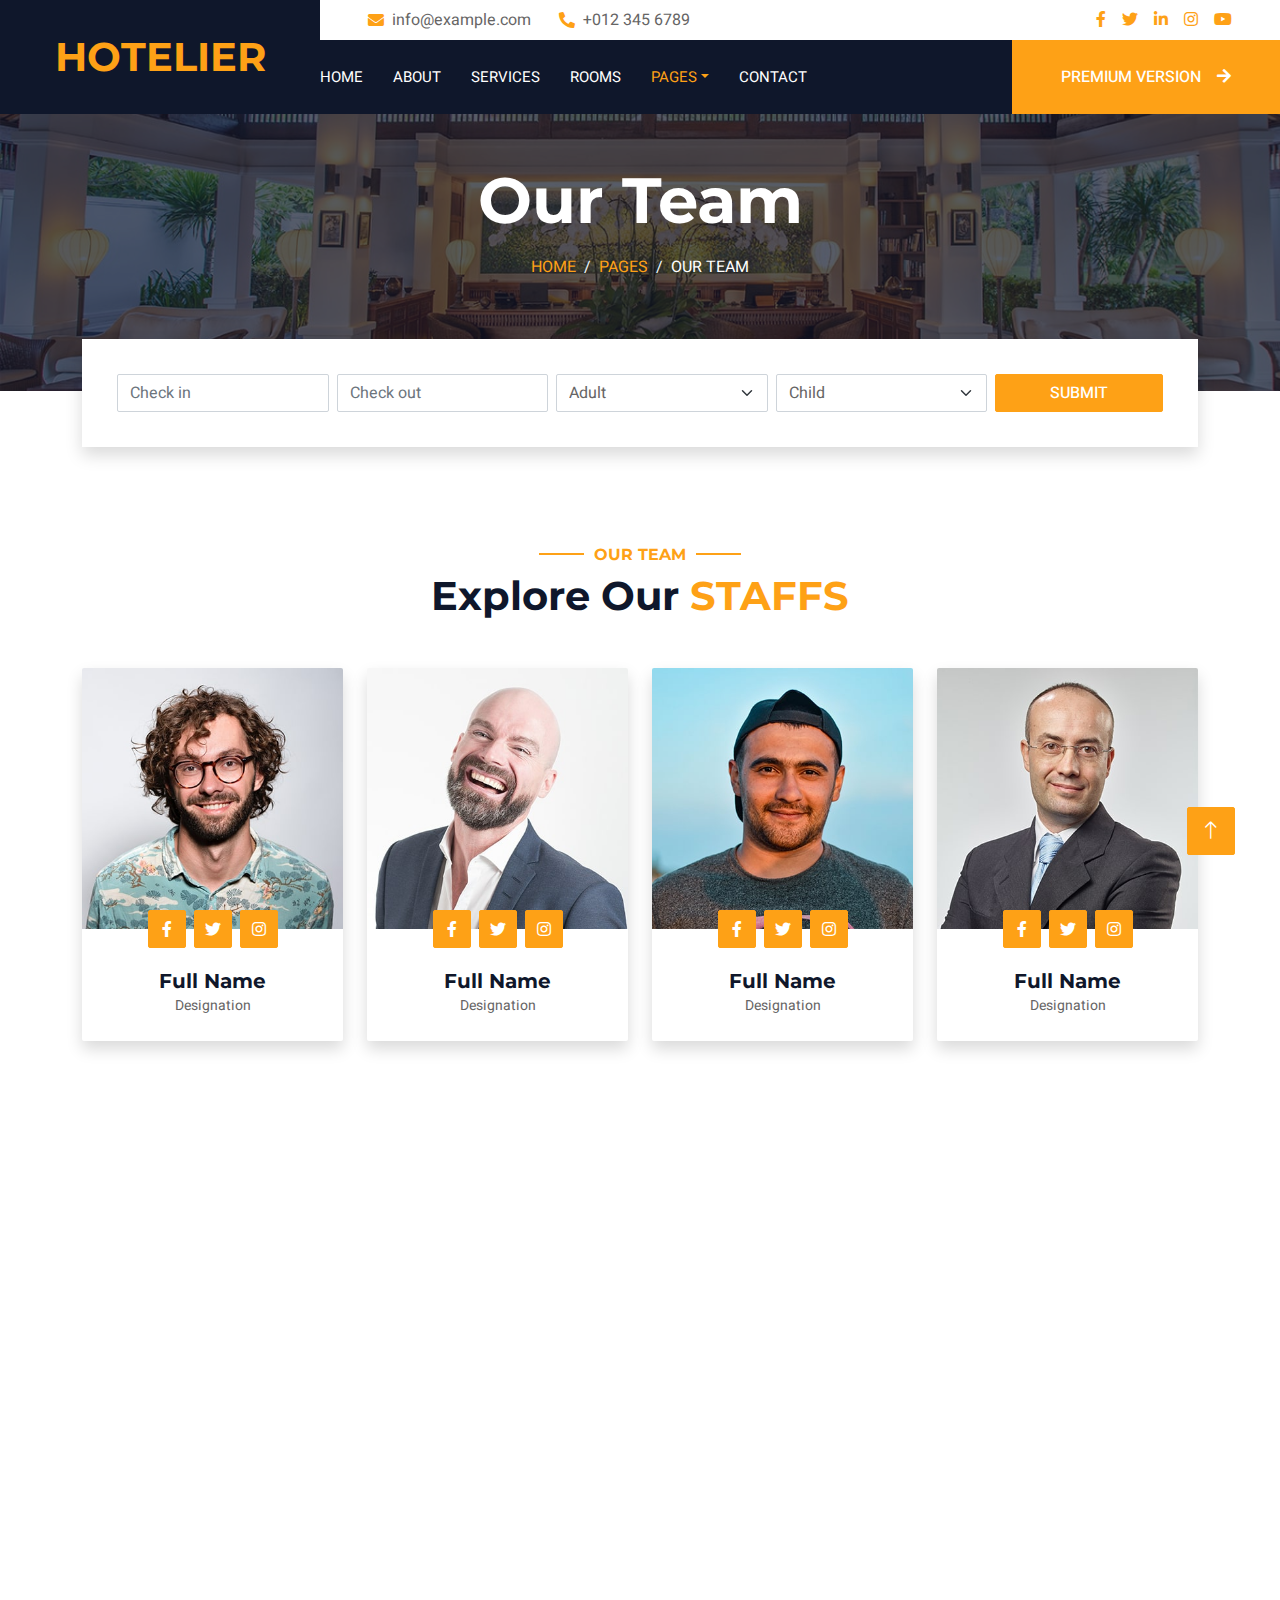
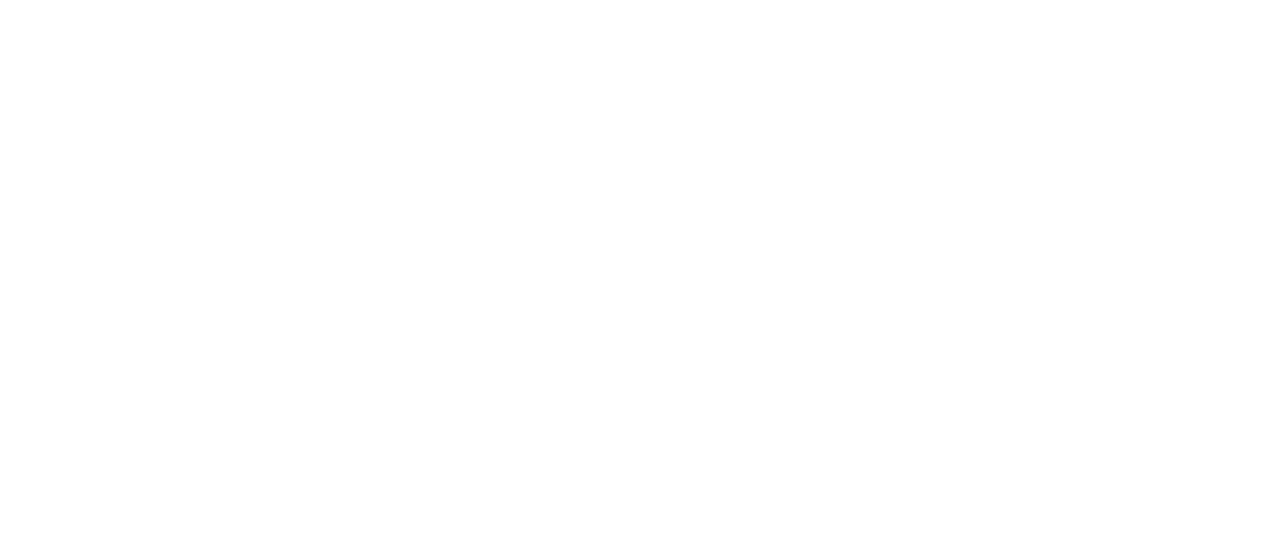
<file: team.html>
<!DOCTYPE html>
<html lang="en">

<head>
    <meta charset="utf-8">
    <title>Hotelier - Hotel HTML Template</title>
    <meta content="width=device-width, initial-scale=1.0" name="viewport">
    <meta content="" name="keywords">
    <meta content="" name="description">

    <!-- Favicon -->
    <link href="img/favicon.ico" rel="icon">

    <!-- Google Web Fonts -->
    <link rel="preconnect" href="https://fonts.googleapis.com">
    <link rel="preconnect" href="https://fonts.gstatic.com" crossorigin>
    <link href="https://fonts.googleapis.com/css2?family=Heebo:wght@400;500;600;700&family=Montserrat:wght@400;500;600;700&display=swap" rel="stylesheet">  

    <!-- Icon Font Stylesheet -->
    <link href="https://cdnjs.cloudflare.com/ajax/libs/font-awesome/5.10.0/css/all.min.css" rel="stylesheet">
    <link href="https://cdn.jsdelivr.net/npm/bootstrap-icons@1.4.1/font/bootstrap-icons.css" rel="stylesheet">

    <!-- Libraries Stylesheet -->
    <link href="lib/animate/animate.min.css" rel="stylesheet">
    <link href="lib/owlcarousel/assets/owl.carousel.min.css" rel="stylesheet">
    <link href="lib/tempusdominus/css/tempusdominus-bootstrap-4.min.css" rel="stylesheet" />

    <!-- Customized Bootstrap Stylesheet -->
    <link href="css/bootstrap.min.css" rel="stylesheet">

    <!-- Template Stylesheet -->
    <link href="css/style.css" rel="stylesheet">
</head>

<body>
    <div class="container-xxl bg-white p-0">
        <!-- Spinner Start -->
        <div id="spinner" class="show bg-white position-fixed translate-middle w-100 vh-100 top-50 start-50 d-flex align-items-center justify-content-center">
            <div class="spinner-border text-primary" style="width: 3rem; height: 3rem;" role="status">
                <span class="sr-only">Loading...</span>
            </div>
        </div>
        <!-- Spinner End -->

        <!-- Header Start -->
        <div class="container-fluid bg-dark px-0">
            <div class="row gx-0">
                <div class="col-lg-3 bg-dark d-none d-lg-block">
                    <a href="index.html" class="navbar-brand w-100 h-100 m-0 p-0 d-flex align-items-center justify-content-center">
                        <h1 class="m-0 text-primary text-uppercase">Hotelier</h1>
                    </a>
                </div>
                <div class="col-lg-9">
                    <div class="row gx-0 bg-white d-none d-lg-flex">
                        <div class="col-lg-7 px-5 text-start">
                            <div class="h-100 d-inline-flex align-items-center py-2 me-4">
                                <i class="fa fa-envelope text-primary me-2"></i>
                                <p class="mb-0">info@example.com</p>
                            </div>
                            <div class="h-100 d-inline-flex align-items-center py-2">
                                <i class="fa fa-phone-alt text-primary me-2"></i>
                                <p class="mb-0">+012 345 6789</p>
                            </div>
                        </div>
                        <div class="col-lg-5 px-5 text-end">
                            <div class="d-inline-flex align-items-center py-2">
                                <a class="me-3" href=""><i class="fab fa-facebook-f"></i></a>
                                <a class="me-3" href=""><i class="fab fa-twitter"></i></a>
                                <a class="me-3" href=""><i class="fab fa-linkedin-in"></i></a>
                                <a class="me-3" href=""><i class="fab fa-instagram"></i></a>
                                <a class="" href=""><i class="fab fa-youtube"></i></a>
                            </div>
                        </div>
                    </div>
                    <nav class="navbar navbar-expand-lg bg-dark navbar-dark p-3 p-lg-0">
                        <a href="index.html" class="navbar-brand d-block d-lg-none">
                            <h1 class="m-0 text-primary text-uppercase">Hotelier</h1>
                        </a>
                        <button type="button" class="navbar-toggler" data-bs-toggle="collapse" data-bs-target="#navbarCollapse">
                            <span class="navbar-toggler-icon"></span>
                        </button>
                        <div class="collapse navbar-collapse justify-content-between" id="navbarCollapse">
                            <div class="navbar-nav mr-auto py-0">
                                <a href="index.html" class="nav-item nav-link">Home</a>
                                <a href="about.html" class="nav-item nav-link">About</a>
                                <a href="service.html" class="nav-item nav-link">Services</a>
                                <a href="room.html" class="nav-item nav-link">Rooms</a>
                                <div class="nav-item dropdown">
                                    <a href="#" class="nav-link dropdown-toggle active" data-bs-toggle="dropdown">Pages</a>
                                    <div class="dropdown-menu rounded-0 m-0">
                                        <a href="booking.html" class="dropdown-item">Booking</a>
                                        <a href="team.html" class="dropdown-item active">Our Team</a>
                                        <a href="testimonial.html" class="dropdown-item">Testimonial</a>
                                    </div>
                                </div>
                                <a href="contact.html" class="nav-item nav-link">Contact</a>
                            </div>
                            <a href="https://htmlcodex.com/hotel-html-template-pro" class="btn btn-primary rounded-0 py-4 px-md-5 d-none d-lg-block">Premium Version<i class="fa fa-arrow-right ms-3"></i></a>
                        </div>
                    </nav>
                </div>
            </div>
        </div>
        <!-- Header End -->


        <!-- Page Header Start -->
        <div class="container-fluid page-header mb-5 p-0" style="background-image: url(img/carousel-1.jpg);">
            <div class="container-fluid page-header-inner py-5">
                <div class="container text-center pb-5">
                    <h1 class="display-3 text-white mb-3 animated slideInDown">Our Team</h1>
                    <nav aria-label="breadcrumb">
                        <ol class="breadcrumb justify-content-center text-uppercase">
                            <li class="breadcrumb-item"><a href="#">Home</a></li>
                            <li class="breadcrumb-item"><a href="#">Pages</a></li>
                            <li class="breadcrumb-item text-white active" aria-current="page">Our Team</li>
                        </ol>
                    </nav>
                </div>
            </div>
        </div>
        <!-- Page Header End -->


        <!-- Booking Start -->
        <div class="container-fluid booking pb-5 wow fadeIn" data-wow-delay="0.1s">
            <div class="container">
                <div class="bg-white shadow" style="padding: 35px;">
                    <div class="row g-2">
                        <div class="col-md-10">
                            <div class="row g-2">
                                <div class="col-md-3">
                                    <div class="date" id="date1" data-target-input="nearest">
                                        <input type="text" class="form-control datetimepicker-input"
                                            placeholder="Check in" data-target="#date1" data-toggle="datetimepicker" />
                                    </div>
                                </div>
                                <div class="col-md-3">
                                    <div class="date" id="date2" data-target-input="nearest">
                                        <input type="text" class="form-control datetimepicker-input" placeholder="Check out" data-target="#date2" data-toggle="datetimepicker"/>
                                    </div>
                                </div>
                                <div class="col-md-3">
                                    <select class="form-select">
                                        <option selected>Adult</option>
                                        <option value="1">Adult 1</option>
                                        <option value="2">Adult 2</option>
                                        <option value="3">Adult 3</option>
                                    </select>
                                </div>
                                <div class="col-md-3">
                                    <select class="form-select">
                                        <option selected>Child</option>
                                        <option value="1">Child 1</option>
                                        <option value="2">Child 2</option>
                                        <option value="3">Child 3</option>
                                    </select>
                                </div>
                            </div>
                        </div>
                        <div class="col-md-2">
                            <button class="btn btn-primary w-100">Submit</button>
                        </div>
                    </div>
                </div>
            </div>
        </div>
        <!-- Booking End -->


        <!-- Team Start -->
        <div class="container-xxl py-5">
            <div class="container">
                <div class="text-center wow fadeInUp" data-wow-delay="0.1s">
                    <h6 class="section-title text-center text-primary text-uppercase">Our Team</h6>
                    <h1 class="mb-5">Explore Our <span class="text-primary text-uppercase">Staffs</span></h1>
                </div>
                <div class="row g-4">
                    <div class="col-lg-3 col-md-6 wow fadeInUp" data-wow-delay="0.1s">
                        <div class="rounded shadow overflow-hidden">
                            <div class="position-relative">
                                <img class="img-fluid" src="img/team-1.jpg" alt="">
                                <div class="position-absolute start-50 top-100 translate-middle d-flex align-items-center">
                                    <a class="btn btn-square btn-primary mx-1" href=""><i class="fab fa-facebook-f"></i></a>
                                    <a class="btn btn-square btn-primary mx-1" href=""><i class="fab fa-twitter"></i></a>
                                    <a class="btn btn-square btn-primary mx-1" href=""><i class="fab fa-instagram"></i></a>
                                </div>
                            </div>
                            <div class="text-center p-4 mt-3">
                                <h5 class="fw-bold mb-0">Full Name</h5>
                                <small>Designation</small>
                            </div>
                        </div>
                    </div>
                    <div class="col-lg-3 col-md-6 wow fadeInUp" data-wow-delay="0.3s">
                        <div class="rounded shadow overflow-hidden">
                            <div class="position-relative">
                                <img class="img-fluid" src="img/team-2.jpg" alt="">
                                <div class="position-absolute start-50 top-100 translate-middle d-flex align-items-center">
                                    <a class="btn btn-square btn-primary mx-1" href=""><i class="fab fa-facebook-f"></i></a>
                                    <a class="btn btn-square btn-primary mx-1" href=""><i class="fab fa-twitter"></i></a>
                                    <a class="btn btn-square btn-primary mx-1" href=""><i class="fab fa-instagram"></i></a>
                                </div>
                            </div>
                            <div class="text-center p-4 mt-3">
                                <h5 class="fw-bold mb-0">Full Name</h5>
                                <small>Designation</small>
                            </div>
                        </div>
                    </div>
                    <div class="col-lg-3 col-md-6 wow fadeInUp" data-wow-delay="0.5s">
                        <div class="rounded shadow overflow-hidden">
                            <div class="position-relative">
                                <img class="img-fluid" src="img/team-3.jpg" alt="">
                                <div class="position-absolute start-50 top-100 translate-middle d-flex align-items-center">
                                    <a class="btn btn-square btn-primary mx-1" href=""><i class="fab fa-facebook-f"></i></a>
                                    <a class="btn btn-square btn-primary mx-1" href=""><i class="fab fa-twitter"></i></a>
                                    <a class="btn btn-square btn-primary mx-1" href=""><i class="fab fa-instagram"></i></a>
                                </div>
                            </div>
                            <div class="text-center p-4 mt-3">
                                <h5 class="fw-bold mb-0">Full Name</h5>
                                <small>Designation</small>
                            </div>
                        </div>
                    </div>
                    <div class="col-lg-3 col-md-6 wow fadeInUp" data-wow-delay="0.7s">
                        <div class="rounded shadow overflow-hidden">
                            <div class="position-relative">
                                <img class="img-fluid" src="img/team-4.jpg" alt="">
                                <div class="position-absolute start-50 top-100 translate-middle d-flex align-items-center">
                                    <a class="btn btn-square btn-primary mx-1" href=""><i class="fab fa-facebook-f"></i></a>
                                    <a class="btn btn-square btn-primary mx-1" href=""><i class="fab fa-twitter"></i></a>
                                    <a class="btn btn-square btn-primary mx-1" href=""><i class="fab fa-instagram"></i></a>
                                </div>
                            </div>
                            <div class="text-center p-4 mt-3">
                                <h5 class="fw-bold mb-0">Full Name</h5>
                                <small>Designation</small>
                            </div>
                        </div>
                    </div>
                    <div class="col-lg-3 col-md-6 wow fadeInUp" data-wow-delay="0.1s">
                        <div class="rounded shadow overflow-hidden">
                            <div class="position-relative">
                                <img class="img-fluid" src="img/team-2.jpg" alt="">
                                <div class="position-absolute start-50 top-100 translate-middle d-flex align-items-center">
                                    <a class="btn btn-square btn-primary mx-1" href=""><i class="fab fa-facebook-f"></i></a>
                                    <a class="btn btn-square btn-primary mx-1" href=""><i class="fab fa-twitter"></i></a>
                                    <a class="btn btn-square btn-primary mx-1" href=""><i class="fab fa-instagram"></i></a>
                                </div>
                            </div>
                            <div class="text-center p-4 mt-3">
                                <h5 class="fw-bold mb-0">Full Name</h5>
                                <small>Designation</small>
                            </div>
                        </div>
                    </div>
                    <div class="col-lg-3 col-md-6 wow fadeInUp" data-wow-delay="0.3s">
                        <div class="rounded shadow overflow-hidden">
                            <div class="position-relative">
                                <img class="img-fluid" src="img/team-3.jpg" alt="">
                                <div class="position-absolute start-50 top-100 translate-middle d-flex align-items-center">
                                    <a class="btn btn-square btn-primary mx-1" href=""><i class="fab fa-facebook-f"></i></a>
                                    <a class="btn btn-square btn-primary mx-1" href=""><i class="fab fa-twitter"></i></a>
                                    <a class="btn btn-square btn-primary mx-1" href=""><i class="fab fa-instagram"></i></a>
                                </div>
                            </div>
                            <div class="text-center p-4 mt-3">
                                <h5 class="fw-bold mb-0">Full Name</h5>
                                <small>Designation</small>
                            </div>
                        </div>
                    </div>
                    <div class="col-lg-3 col-md-6 wow fadeInUp" data-wow-delay="0.5s">
                        <div class="rounded shadow overflow-hidden">
                            <div class="position-relative">
                                <img class="img-fluid" src="img/team-4.jpg" alt="">
                                <div class="position-absolute start-50 top-100 translate-middle d-flex align-items-center">
                                    <a class="btn btn-square btn-primary mx-1" href=""><i class="fab fa-facebook-f"></i></a>
                                    <a class="btn btn-square btn-primary mx-1" href=""><i class="fab fa-twitter"></i></a>
                                    <a class="btn btn-square btn-primary mx-1" href=""><i class="fab fa-instagram"></i></a>
                                </div>
                            </div>
                            <div class="text-center p-4 mt-3">
                                <h5 class="fw-bold mb-0">Full Name</h5>
                                <small>Designation</small>
                            </div>
                        </div>
                    </div>
                    <div class="col-lg-3 col-md-6 wow fadeInUp" data-wow-delay="0.7s">
                        <div class="rounded shadow overflow-hidden">
                            <div class="position-relative">
                                <img class="img-fluid" src="img/team-1.jpg" alt="">
                                <div class="position-absolute start-50 top-100 translate-middle d-flex align-items-center">
                                    <a class="btn btn-square btn-primary mx-1" href=""><i class="fab fa-facebook-f"></i></a>
                                    <a class="btn btn-square btn-primary mx-1" href=""><i class="fab fa-twitter"></i></a>
                                    <a class="btn btn-square btn-primary mx-1" href=""><i class="fab fa-instagram"></i></a>
                                </div>
                            </div>
                            <div class="text-center p-4 mt-3">
                                <h5 class="fw-bold mb-0">Full Name</h5>
                                <small>Designation</small>
                            </div>
                        </div>
                    </div>
                </div>
            </div>
        </div>
        <!-- Team End -->


        <!-- Newsletter Start -->
        <div class="container newsletter mt-5 wow fadeIn" data-wow-delay="0.1s">
            <div class="row justify-content-center">
                <div class="col-lg-10 border rounded p-1">
                    <div class="border rounded text-center p-1">
                        <div class="bg-white rounded text-center p-5">
                            <h4 class="mb-4">Subscribe Our <span class="text-primary text-uppercase">Newsletter</span></h4>
                            <div class="position-relative mx-auto" style="max-width: 400px;">
                                <input class="form-control w-100 py-3 ps-4 pe-5" type="text" placeholder="Enter your email">
                                <button type="button" class="btn btn-primary py-2 px-3 position-absolute top-0 end-0 mt-2 me-2">Submit</button>
                            </div>
                        </div>
                    </div>
                </div>
            </div>
        </div>
        <!-- Newsletter Start -->
        

        <!-- Footer Start -->
        <div class="container-fluid bg-dark text-light footer wow fadeIn" data-wow-delay="0.1s">
            <div class="container pb-5">
                <div class="row g-5">
                    <div class="col-md-6 col-lg-4">
                        <div class="bg-primary rounded p-4">
                            <a href="index.html"><h1 class="text-white text-uppercase mb-3">Hotelier</h1></a>
                            <p class="text-white mb-0">
								Download <a class="text-dark fw-medium" href="https://htmlcodex.com/hotel-html-template-pro">Hotelier – Premium Version</a>, build a professional website for your hotel business and grab the attention of new visitors upon your site’s launch.
							</p>
                        </div>
                    </div>
                    <div class="col-md-6 col-lg-3">
                        <h6 class="section-title text-start text-primary text-uppercase mb-4">Contact</h6>
                        <p class="mb-2"><i class="fa fa-map-marker-alt me-3"></i>123 Street, New York, USA</p>
                        <p class="mb-2"><i class="fa fa-phone-alt me-3"></i>+012 345 67890</p>
                        <p class="mb-2"><i class="fa fa-envelope me-3"></i>info@example.com</p>
                        <div class="d-flex pt-2">
                            <a class="btn btn-outline-light btn-social" href=""><i class="fab fa-twitter"></i></a>
                            <a class="btn btn-outline-light btn-social" href=""><i class="fab fa-facebook-f"></i></a>
                            <a class="btn btn-outline-light btn-social" href=""><i class="fab fa-youtube"></i></a>
                            <a class="btn btn-outline-light btn-social" href=""><i class="fab fa-linkedin-in"></i></a>
                        </div>
                    </div>
                    <div class="col-lg-5 col-md-12">
                        <div class="row gy-5 g-4">
                            <div class="col-md-6">
                                <h6 class="section-title text-start text-primary text-uppercase mb-4">Company</h6>
                                <a class="btn btn-link" href="">About Us</a>
                                <a class="btn btn-link" href="">Contact Us</a>
                                <a class="btn btn-link" href="">Privacy Policy</a>
                                <a class="btn btn-link" href="">Terms & Condition</a>
                                <a class="btn btn-link" href="">Support</a>
                            </div>
                            <div class="col-md-6">
                                <h6 class="section-title text-start text-primary text-uppercase mb-4">Services</h6>
                                <a class="btn btn-link" href="">Food & Restaurant</a>
                                <a class="btn btn-link" href="">Spa & Fitness</a>
                                <a class="btn btn-link" href="">Sports & Gaming</a>
                                <a class="btn btn-link" href="">Event & Party</a>
                                <a class="btn btn-link" href="">GYM & Yoga</a>
                            </div>
                        </div>
                    </div>
                </div>
            </div>
            <div class="container">
                <div class="copyright">
                    <div class="row">
                        <div class="col-md-6 text-center text-md-start mb-3 mb-md-0">
                            &copy; <a class="border-bottom" href="#">Your Site Name</a>, All Right Reserved. 
							
							<!--/*** This template is free as long as you keep the footer author’s credit link/attribution link/backlink. If you'd like to use the template without the footer author’s credit link/attribution link/backlink, you can purchase the Credit Removal License from "https://htmlcodex.com/credit-removal". Thank you for your support. ***/-->
							Designed By <a class="border-bottom" href="https://htmlcodex.com">HTML Codex</a>
                        </div>
                        <div class="col-md-6 text-center text-md-end">
                            <div class="footer-menu">
                                <a href="">Home</a>
                                <a href="">Cookies</a>
                                <a href="">Help</a>
                                <a href="">FQAs</a>
                            </div>
                        </div>
                    </div>
                </div>
            </div>
        </div>
        <!-- Footer End -->


        <!-- Back to Top -->
        <a href="#" class="btn btn-lg btn-primary btn-lg-square back-to-top"><i class="bi bi-arrow-up"></i></a>
    </div>

    <!-- JavaScript Libraries -->
    <script src="https://code.jquery.com/jquery-3.4.1.min.js"></script>
    <script src="https://cdn.jsdelivr.net/npm/bootstrap@5.0.0/dist/js/bootstrap.bundle.min.js"></script>
    <script src="lib/wow/wow.min.js"></script>
    <script src="lib/easing/easing.min.js"></script>
    <script src="lib/waypoints/waypoints.min.js"></script>
    <script src="lib/counterup/counterup.min.js"></script>
    <script src="lib/owlcarousel/owl.carousel.min.js"></script>
    <script src="lib/tempusdominus/js/moment.min.js"></script>
    <script src="lib/tempusdominus/js/moment-timezone.min.js"></script>
    <script src="lib/tempusdominus/js/tempusdominus-bootstrap-4.min.js"></script>

    <!-- Template Javascript -->
    <script src="js/main.js"></script>
</body>

</html>
</file>
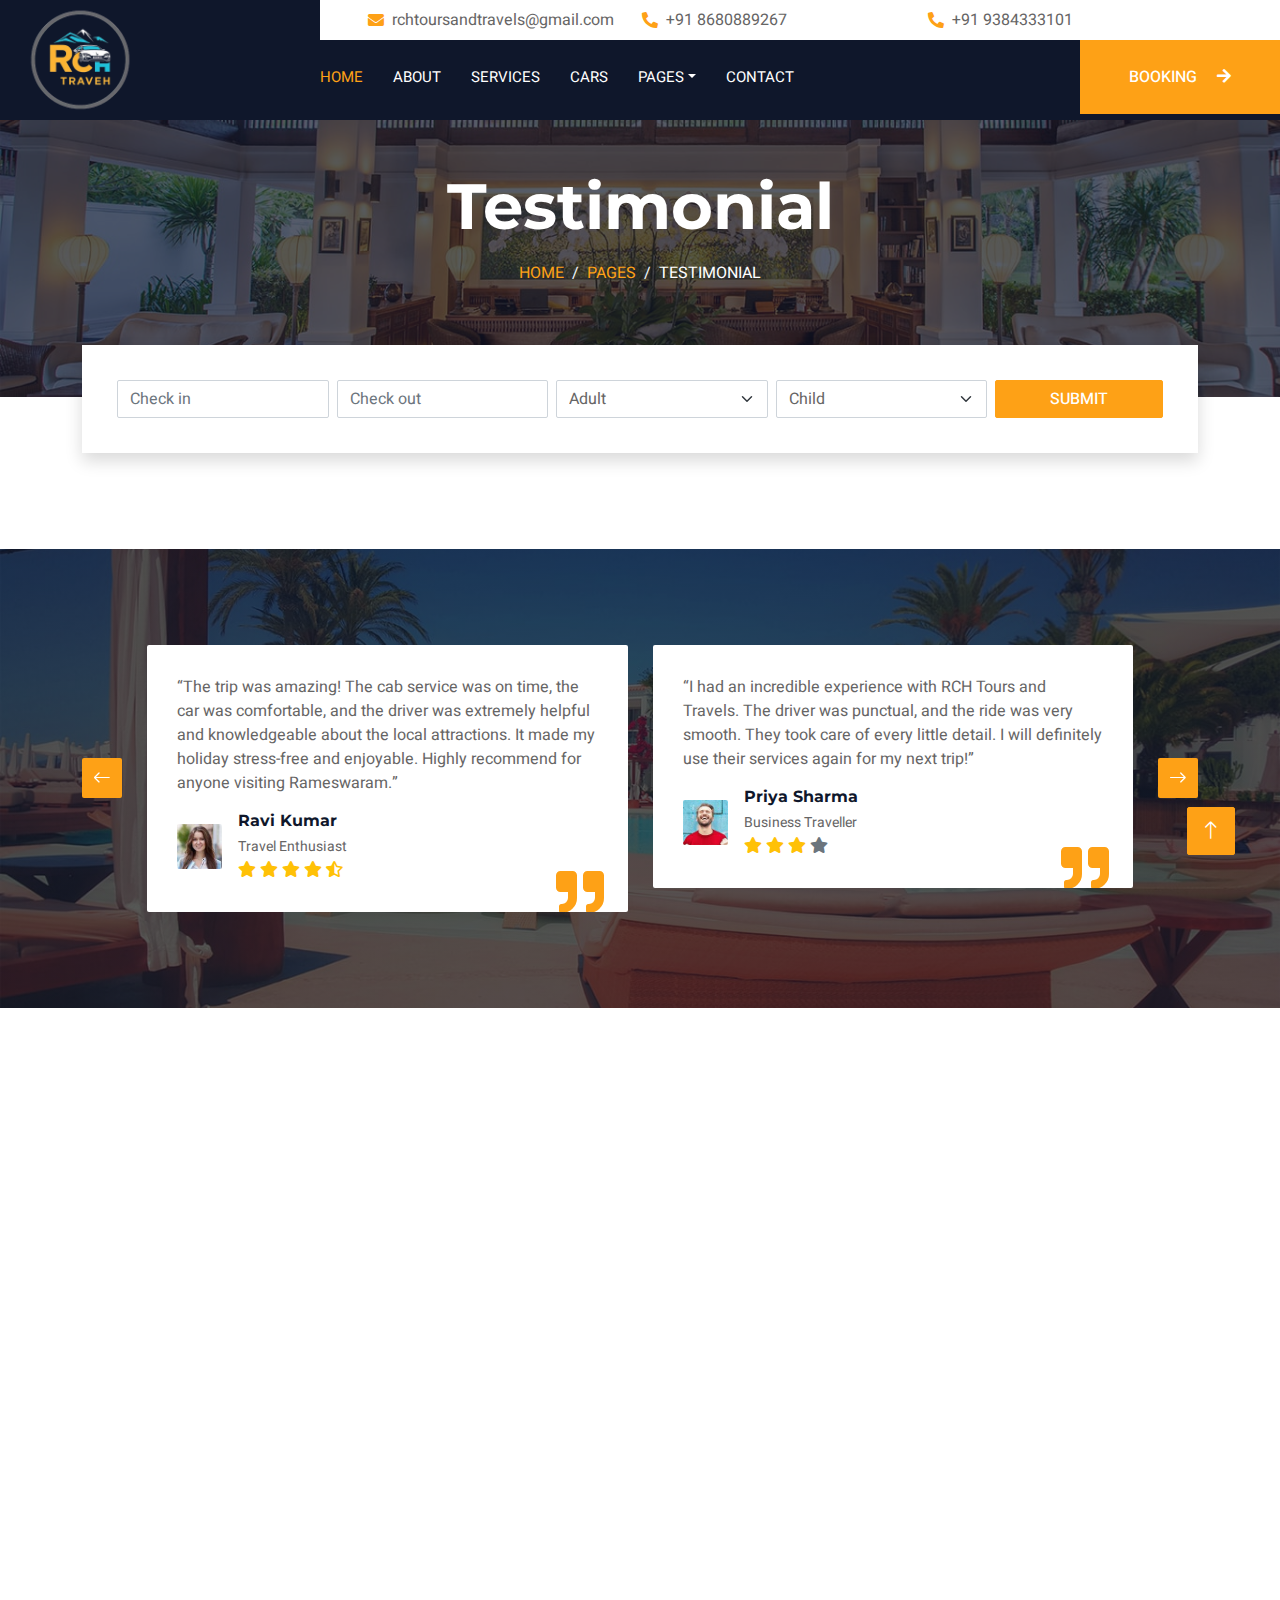
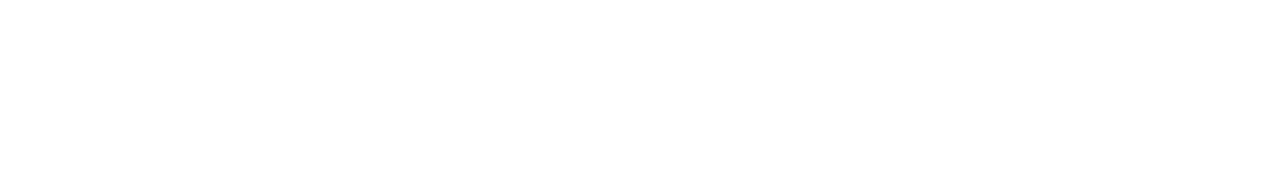
<file: testimonial.html>
<!DOCTYPE html>
<html lang="en">

<head>
    <meta charset="utf-8">
    <title>Hotelier - Hotel HTML Template</title>
    <meta content="width=device-width, initial-scale=1.0" name="viewport">
    <meta content="" name="keywords">
    <meta content="" name="description">

    <!-- Favicon -->
    <link href="img/favicon.ico" rel="icon">

    <!-- Google Web Fonts -->
    <link rel="preconnect" href="https://fonts.googleapis.com">
    <link rel="preconnect" href="https://fonts.gstatic.com" crossorigin>
    <link href="https://fonts.googleapis.com/css2?family=Heebo:wght@400;500;600;700&family=Montserrat:wght@400;500;600;700&display=swap" rel="stylesheet">  

    <!-- Icon Font Stylesheet -->
    <link href="https://cdnjs.cloudflare.com/ajax/libs/font-awesome/5.10.0/css/all.min.css" rel="stylesheet">
    <link href="https://cdn.jsdelivr.net/npm/bootstrap-icons@1.4.1/font/bootstrap-icons.css" rel="stylesheet">

    <!-- Libraries Stylesheet -->
    <link href="lib/animate/animate.min.css" rel="stylesheet">
    <link href="lib/owlcarousel/assets/owl.carousel.min.css" rel="stylesheet">
    <link href="lib/tempusdominus/css/tempusdominus-bootstrap-4.min.css" rel="stylesheet" />

    <!-- Customized Bootstrap Stylesheet -->
    <link href="css/bootstrap.min.css" rel="stylesheet">

    <!-- Template Stylesheet -->
    <link href="css/style.css" rel="stylesheet">
</head>

<body>
    <div class="container-xxl bg-white p-0">
        <!-- Spinner Start -->
        <div id="spinner" class="show bg-white position-fixed translate-middle w-100 vh-100 top-50 start-50 d-flex align-items-center justify-content-center">
            <div class="spinner-border text-primary" style="width: 3rem; height: 3rem;" role="status">
                <span class="sr-only">Loading...</span>
            </div>
        </div>
        <!-- Spinner End -->

         <!-- Header Start -->
         <div class="container-fluid bg-dark px-0">
            <div class="row gx-0">
                <div class="col-lg-3 bg-dark d-none d-lg-block">
                    <a href="index.html" class="navbar-brand w-100 h-100 m-0 p-0 d-flex align-items-center justify-content-center">
                        <img src="img/logo.png" alt="" class="logo">
                    </a>
                </div>
                <div class="col-lg-9">
                    <div class="row gx-0 bg-white d-none d-lg-flex">
                        <div class="col-lg-7 px-5 text-start">
                            <!-- Email section -->
                            <div class="h-100 d-inline-flex align-items-center py-2 me-4">
                                <i class="fa fa-envelope text-primary me-2"></i>
                                <p class="mb-0">rchtoursandtravels@gmail.com</p>
                            </div>
                            <!-- First phone number -->
                            <div class="h-100 d-inline-flex align-items-center py-2 me-4">
                                <i class="fa fa-phone-alt text-primary me-2"></i>
                                <!-- Added link for the first phone number -->
                                <a href="tel:+918680889267" class="text-body mb-0">+91 8680889267</a>
                            </div>
                           
                        </div>
                        <div class="col-lg-5 px-5 ">
                            <div class="h-100 d-inline-flex align-items-center py-2 me-4">
                                <i class="fa fa-phone-alt text-primary me-2"></i>
                                <!-- Added link for the first phone number -->
                                <a href="tel:+918680889267" class="text-body mb-0"> +91 9384333101</a>
                            </div>
                           
                        </div>
                    </div>
                    <nav class="navbar navbar-expand-lg bg-dark navbar-dark p-3 p-lg-0">
                        <a href="index.html" class="navbar-brand d-block d-lg-none">
                            <h1 class="m-0 text-primary text-uppercase"><img src="img/logo.png" alt=""></h1>
                        </a>
                        <button type="button" class="navbar-toggler" data-bs-toggle="collapse" data-bs-target="#navbarCollapse">
                            <span class="navbar-toggler-icon"></span>
                        </button>
                        <div class="collapse navbar-collapse justify-content-between" id="navbarCollapse">
                            <div class="navbar-nav mr-auto py-0">
                                <a href="index.html" class="nav-item nav-link active">Home</a>
                                <a href="about.html" class="nav-item nav-link">About</a>
                                <a href="service.html" class="nav-item nav-link">Services</a>
                                <a href="room.html" class="nav-item nav-link">Cars</a>
                                <div class="nav-item dropdown">
                                    <a href="#" class="nav-link dropdown-toggle" data-bs-toggle="dropdown">Pages</a>
                                    <div class="dropdown-menu rounded-0 m-0">
                                        <a href="testimonial.html" class="dropdown-item">Testimonial</a>
                                    </div>
                                </div>
                                <a href="contact.html" class="nav-item nav-link">Contact</a>
                            </div>
                            <a href="#" class="btn btn-primary rounded-0 py-4 px-md-5 d-none d-lg-block">Booking <i class="fa fa-arrow-right ms-3"></i></a>
                        </div>
                    </nav>
                </div>
            </div>
        </div>
        <!-- Header End -->


        <!-- Page Header Start -->
        <div class="container-fluid page-header mb-5 p-0" style="background-image: url(img/carousel-1.jpg);">
            <div class="container-fluid page-header-inner py-5">
                <div class="container text-center pb-5">
                    <h1 class="display-3 text-white mb-3 animated slideInDown">Testimonial</h1>
                    <nav aria-label="breadcrumb">
                        <ol class="breadcrumb justify-content-center text-uppercase">
                            <li class="breadcrumb-item"><a href="#">Home</a></li>
                            <li class="breadcrumb-item"><a href="#">Pages</a></li>
                            <li class="breadcrumb-item text-white active" aria-current="page">Testimonial</li>
                        </ol>
                    </nav>
                </div>
            </div>
        </div>
        <!-- Page Header End -->


        <!-- Booking Start -->
        <div class="container-fluid booking pb-5 wow fadeIn" data-wow-delay="0.1s">
            <div class="container">
                <div class="bg-white shadow" style="padding: 35px;">
                    <div class="row g-2">
                        <div class="col-md-10">
                            <div class="row g-2">
                                <div class="col-md-3">
                                    <div class="date" id="date1" data-target-input="nearest">
                                        <input type="text" class="form-control datetimepicker-input"
                                            placeholder="Check in" data-target="#date1" data-toggle="datetimepicker" />
                                    </div>
                                </div>
                                <div class="col-md-3">
                                    <div class="date" id="date2" data-target-input="nearest">
                                        <input type="text" class="form-control datetimepicker-input" placeholder="Check out" data-target="#date2" data-toggle="datetimepicker"/>
                                    </div>
                                </div>
                                <div class="col-md-3">
                                    <select class="form-select">
                                        <option selected>Adult</option>
                                        <option value="1">Adult 1</option>
                                        <option value="2">Adult 2</option>
                                        <option value="3">Adult 3</option>
                                    </select>
                                </div>
                                <div class="col-md-3">
                                    <select class="form-select">
                                        <option selected>Child</option>
                                        <option value="1">Child 1</option>
                                        <option value="2">Child 2</option>
                                        <option value="3">Child 3</option>
                                    </select>
                                </div>
                            </div>
                        </div>
                        <div class="col-md-2">
                            <button class="btn btn-primary w-100">Submit</button>
                        </div>
                    </div>
                </div>
            </div>
        </div>
        <!-- Booking End -->


        <!-- Testimonial Start -->
        <div class="container-xxl testimonial my-5 py-5 bg-dark wow zoomIn" data-wow-delay="0.1s">
            <div class="container">
                <div class="owl-carousel testimonial-carousel py-5">
                    <!-- Testimonial 1 -->
                    <div class="testimonial-item position-relative bg-white rounded overflow-hidden">
                        <p>“The trip was amazing! The cab service was on time, the car was comfortable, and the driver was extremely helpful and knowledgeable about the local attractions. It made my holiday stress-free and enjoyable. Highly recommend for anyone visiting Rameswaram.”</p>
                        <div class="d-flex align-items-center">
                            <img class="img-fluid flex-shrink-0 rounded" src="img/testimonial-1.jpg" style="width: 45px; height: 45px;">
                            <div class="ps-3">
                                <h6 class="fw-bold mb-1">Ravi Kumar</h6>
                                <small>Travel Enthusiast</small>
                                <div class="rating">
                                    <!-- 4 full stars and 1 half star -->
                                    <i class="fa fa-star text-warning"></i>
                                    <i class="fa fa-star text-warning"></i>
                                    <i class="fa fa-star text-warning"></i>
                                    <i class="fa fa-star text-warning"></i>
                                    <i class="fa fa-star-half-alt text-warning"></i> <!-- Half-star -->
                                </div>
                            </div>
                        </div>
                        <i class="fa fa-quote-right fa-3x text-primary position-absolute end-0 bottom-0 me-4 mb-n1"></i>
                    </div>
        
                    <!-- Testimonial 2 -->
                    <div class="testimonial-item position-relative bg-white rounded overflow-hidden">
                        <p>“I had an incredible experience with RCH Tours and Travels. The driver was punctual, and the ride was very smooth. They took care of every little detail. I will definitely use their services again for my next trip!”</p>
                        <div class="d-flex align-items-center">
                            <img class="img-fluid flex-shrink-0 rounded" src="img/testimonial-2.jpg" style="width: 45px; height: 45px;">
                            <div class="ps-3">
                                <h6 class="fw-bold mb-1">Priya Sharma</h6>
                                <small>Business Traveller</small>
                                <div class="rating">
                                    <!-- 4 full stars and 1 empty star -->
                                    <i class="fa fa-star text-warning"></i>
                                    <i class="fa fa-star text-warning"></i>
                                    <i class="fa fa-star text-warning"></i>
                                    <i class="fa fa-star text-secondary"></i> <!-- Empty star -->
                                </div>
                            </div>
                        </div>
                        <i class="fa fa-quote-right fa-3x text-primary position-absolute end-0 bottom-0 me-4 mb-n1"></i>
                    </div>
        
                    <!-- Testimonial 3 -->
                    <div class="testimonial-item position-relative bg-white rounded overflow-hidden">
                        <p>“The travel experience was superb! The car was clean, and the driver was friendly and made great recommendations on where to visit in the city. I felt very comfortable throughout the journey. Definitely worth every penny.”</p>
                        <div class="d-flex align-items-center">
                            <img class="img-fluid flex-shrink-0 rounded" src="img/testimonial-3.jpg" style="width: 45px; height: 45px;">
                            <div class="ps-3">
                                <h6 class="fw-bold mb-1">Arun Mehta</h6>
                                <small>Frequent Traveler</small>
                                <div class="rating">
                                    <!-- 4 full stars and 1 empty star -->
                                    <i class="fa fa-star text-warning"></i>
                                    <i class="fa fa-star text-warning"></i>
                                    <i class="fa fa-star text-warning"></i>
                                    <i class="fa fa-star text-warning"></i>
                                    <i class="fa fa-star text-secondary"></i> <!-- Empty star -->
                                </div>
                            </div>
                        </div>
                        <i class="fa fa-quote-right fa-3x text-primary position-absolute end-0 bottom-0 me-4 mb-n1"></i>
                    </div>
                </div>
            </div>
        </div>
        
        <!-- Testimonial End -->


        <!-- Newsletter Start -->
        <div class="container newsletter mt-5 wow fadeIn" data-wow-delay="0.1s">
            <div class="row justify-content-center">
                <div class="col-lg-10 border rounded p-1">
                    <div class="border rounded text-center p-1">
                        <div class="bg-white rounded text-center p-5">
                            <h4 class="mb-4">Subscribe Our <span class="text-primary text-uppercase">Newsletter</span></h4>
                            <div class="position-relative mx-auto" style="max-width: 400px;">
                                <input class="form-control w-100 py-3 ps-4 pe-5" type="text" placeholder="Enter your email">
                                <button type="button" class="btn btn-primary py-2 px-3 position-absolute top-0 end-0 mt-2 me-2">Submit</button>
                            </div>
                        </div>
                    </div>
                </div>
            </div>
        </div>
        <!-- Newsletter Start -->
        

        <!-- Footer Start -->
        <div class="container-fluid bg-dark text-light footer wow fadeIn" data-wow-delay="0.1s">
            <div class="container pb-5">
                <div class="row g-5">
                    <div class="col-md-6 col-lg-4">
                        <div class="bg-primary rounded p-4">
                            <a href="index.html"><h1 class="text-white text-uppercase mb-3">RCH TOURS AND TRAVELS</h1></a>
                            <p class="text-white mb-0">
								Download <a class="text-dark fw-medium" href="https://htmlcodex.com/hotel-html-template-pro">Hotelier – Premium Version</a>, build a professional website for your hotel business and grab the attention of new visitors upon your site’s launch.
							</p>
                        </div>
                    </div>
                    <div class="col-md-6 col-lg-3">
                        <h6 class="section-title text-start text-primary text-uppercase mb-4">Contact</h6>
                        <p class="mb-2"><i class="fa fa-map-marker-alt me-3"></i>123 Street, New York, USA</p>
                        <p class="mb-2"><i class="fa fa-phone-alt me-3"></i>+012 345 67890</p>
                        <p class="mb-2"><i class="fa fa-envelope me-3"></i>info@example.com</p>
                        <div class="d-flex pt-2">
                            <a class="btn btn-outline-light btn-social" href=""><i class="fab fa-twitter"></i></a>
                            <a class="btn btn-outline-light btn-social" href=""><i class="fab fa-facebook-f"></i></a>
                            <a class="btn btn-outline-light btn-social" href=""><i class="fab fa-youtube"></i></a>
                            <a class="btn btn-outline-light btn-social" href=""><i class="fab fa-linkedin-in"></i></a>
                        </div>
                    </div>
                    <div class="col-lg-5 col-md-12">
                        <div class="row gy-5 g-4">
                            <div class="col-md-6">
                                <h6 class="section-title text-start text-primary text-uppercase mb-4">Company</h6>
                                <a class="btn btn-link" href="">About Us</a>
                                <a class="btn btn-link" href="">Contact Us</a>
                                <a class="btn btn-link" href="">Privacy Policy</a>
                                <a class="btn btn-link" href="">Terms & Condition</a>
                                <a class="btn btn-link" href="">Support</a>
                            </div>
                            <div class="col-md-6">
                                <h6 class="section-title text-start text-primary text-uppercase mb-4">Services</h6>
                                <a class="btn btn-link" href="">Food & Restaurant</a>
                                <a class="btn btn-link" href="">Spa & Fitness</a>
                                <a class="btn btn-link" href="">Sports & Gaming</a>
                                <a class="btn btn-link" href="">Event & Party</a>
                                <a class="btn btn-link" href="">GYM & Yoga</a>
                            </div>
                        </div>
                    </div>
                </div>
            </div>
            <div class="container">
                <div class="copyright">
                    <div class="row">
                        <div class="col-md-6 text-center text-md-start mb-3 mb-md-0">
                            &copy; <a class="border-bottom" href="#">Your Site Name</a>, All Right Reserved. 
							
							<!--/*** This template is free as long as you keep the footer author’s credit link/attribution link/backlink. If you'd like to use the template without the footer author’s credit link/attribution link/backlink, you can purchase the Credit Removal License from "https://htmlcodex.com/credit-removal". Thank you for your support. ***/-->
							Designed By <a class="border-bottom" href="https://htmlcodex.com">HTML Codex</a>
                        </div>
                        <div class="col-md-6 text-center text-md-end">
                            <div class="footer-menu">
                                <a href="">Home</a>
                                <a href="">Cookies</a>
                                <a href="">Help</a>
                                <a href="">FQAs</a>
                            </div>
                        </div>
                    </div>
                </div>
            </div>
        </div>
        <!-- Footer End -->


        <!-- Back to Top -->
        <a href="#" class="btn btn-lg btn-primary btn-lg-square back-to-top"><i class="bi bi-arrow-up"></i></a>
    </div>

    <!-- JavaScript Libraries -->
    <script src="https://code.jquery.com/jquery-3.4.1.min.js"></script>
    <script src="https://cdn.jsdelivr.net/npm/bootstrap@5.0.0/dist/js/bootstrap.bundle.min.js"></script>
    <script src="lib/wow/wow.min.js"></script>
    <script src="lib/easing/easing.min.js"></script>
    <script src="lib/waypoints/waypoints.min.js"></script>
    <script src="lib/counterup/counterup.min.js"></script>
    <script src="lib/owlcarousel/owl.carousel.min.js"></script>
    <script src="lib/tempusdominus/js/moment.min.js"></script>
    <script src="lib/tempusdominus/js/moment-timezone.min.js"></script>
    <script src="lib/tempusdominus/js/tempusdominus-bootstrap-4.min.js"></script>

    <!-- Template Javascript -->
    <script src="js/main.js"></script>
</body>

</html>
</file>
<file: css/style.css>
/********** Template CSS **********/
:root {
    --primary: #FEA116;
    --light: #F1F8FF;
    --dark: #0F172B;
}

.fw-medium {
    font-weight: 500 !important;
}

.fw-semi-bold {
    font-weight: 600 !important;
}

.back-to-top {
    position: fixed;
    display: none;
    right: 45px;
    bottom: 45px;
    z-index: 99;
}


/*** Spinner ***/
#spinner {
    opacity: 0;
    visibility: hidden;
    transition: opacity .5s ease-out, visibility 0s linear .5s;
    z-index: 99999;
}

#spinner.show {
    transition: opacity .5s ease-out, visibility 0s linear 0s;
    visibility: visible;
    opacity: 1;
}


/*** Button ***/
.btn {
    font-weight: 500;
    text-transform: uppercase;
    transition: .5s;
}

.btn.btn-primary,
.btn.btn-secondary {
    color: #FFFFFF;
}

.btn-square {
    width: 38px;
    height: 38px;
}

.btn-sm-square {
    width: 32px;
    height: 32px;
}

.btn-lg-square {
    width: 48px;
    height: 48px;
}

.btn-square,
.btn-sm-square,
.btn-lg-square {
    padding: 0;
    display: flex;
    align-items: center;
    justify-content: center;
    font-weight: normal;
    border-radius: 2px;
}


/*** Navbar ***/
.navbar-dark .navbar-nav .nav-link {
    margin-right: 30px;
    padding: 25px 0;
    color: #FFFFFF;
    font-size: 15px;
    text-transform: uppercase;
    outline: none;
}

.navbar-dark .navbar-nav .nav-link:hover,
.navbar-dark .navbar-nav .nav-link.active {
    color: var(--primary);
}

@media (max-width: 991.98px) {
    .navbar-dark .navbar-nav .nav-link  {
        margin-right: 0;
        padding: 10px 0;
    }
}


/*** Header ***/
.carousel-caption {
    top: 0;
    left: 0;
    right: 0;
    bottom: 0;
    background: rgba(15, 23, 43, .7);
    z-index: 1;
}

.carousel-control-prev,
.carousel-control-next {
    width: 10%;
}

.carousel-control-prev-icon,
.carousel-control-next-icon {
    width: 3rem;
    height: 3rem;
}
.logo{
    width: 120px;
    height: 120px;
    margin-left: -160px;
}

@media (max-width: 768px) {
    #header-carousel .carousel-item {
        position: relative;
        min-height: 450px;
    }
    
    #header-carousel .carousel-item img {
        position: absolute;
        width: 100%;
        height: 100%;
        object-fit: cover;
    }
}

.page-header {
    background-position: center center;
    background-repeat: no-repeat;
    background-size: cover;
}

.page-header-inner {
    background: rgba(15, 23, 43, .7);
}

.breadcrumb-item + .breadcrumb-item::before {
    color: var(--light);
}

.booking {
    position: relative;
    margin-top: -100px !important;
    z-index: 1;
}


/*** Section Title ***/
.section-title {
    position: relative;
    display: inline-block;
}

.section-title::before {
    position: absolute;
    content: "";
    width: 45px;
    height: 2px;
    top: 50%;
    left: -55px;
    margin-top: -1px;
    background: var(--primary);
}

.section-title::after {
    position: absolute;
    content: "";
    width: 45px;
    height: 2px;
    top: 50%;
    right: -55px;
    margin-top: -1px;
    background: var(--primary);
}

.section-title.text-start::before,
.section-title.text-end::after {
    display: none;
}


/*** Service ***/
.service-item {
    height: 320px;
    padding: 30px;
    display: flex;
    flex-direction: column;
    justify-content: center;
    text-align: center;
    background: #FFFFFF;
    box-shadow: 0 0 45px rgba(0, 0, 0, .08);
    transition: .5s;
}

.service-item:hover {
    background: var(--primary);
}

.service-item .service-icon {
    margin: 0 auto 30px auto;
    width: 65px;
    height: 65px;
    transition: .5s;
}

.service-item i,
.service-item h5,
.service-item p {
    transition: .5s;
}

.service-item:hover i,
.service-item:hover h5,
.service-item:hover p {
    color: #FFFFFF !important;
}


/*** Youtube Video ***/
.video {
    position: relative;
    height: 100%;
    min-height: 500px;
    background: linear-gradient(rgba(15, 23, 43, .1), rgba(15, 23, 43, .1)), url(../img/video.jpg);
    background-position: center center;
    background-repeat: no-repeat;
    background-size: cover;
}

.video .btn-play {
    position: absolute;
    z-index: 3;
    top: 50%;
    left: 50%;
    transform: translateX(-50%) translateY(-50%);
    box-sizing: content-box;
    display: block;
    width: 32px;
    height: 44px;
    border-radius: 50%;
    border: none;
    outline: none;
    padding: 18px 20px 18px 28px;
}

.video .btn-play:before {
    content: "";
    position: absolute;
    z-index: 0;
    left: 50%;
    top: 50%;
    transform: translateX(-50%) translateY(-50%);
    display: block;
    width: 100px;
    height: 100px;
    background: var(--primary);
    border-radius: 50%;
    animation: pulse-border 1500ms ease-out infinite;
}

.video .btn-play:after {
    content: "";
    position: absolute;
    z-index: 1;
    left: 50%;
    top: 50%;
    transform: translateX(-50%) translateY(-50%);
    display: block;
    width: 100px;
    height: 100px;
    background: var(--primary);
    border-radius: 50%;
    transition: all 200ms;
}

.video .btn-play img {
    position: relative;
    z-index: 3;
    max-width: 100%;
    width: auto;
    height: auto;
}

.video .btn-play span {
    display: block;
    position: relative;
    z-index: 3;
    width: 0;
    height: 0;
    border-left: 32px solid var(--dark);
    border-top: 22px solid transparent;
    border-bottom: 22px solid transparent;
}

@keyframes pulse-border {
    0% {
        transform: translateX(-50%) translateY(-50%) translateZ(0) scale(1);
        opacity: 1;
    }

    100% {
        transform: translateX(-50%) translateY(-50%) translateZ(0) scale(1.5);
        opacity: 0;
    }
}

#videoModal {
    z-index: 99999;
}

#videoModal .modal-dialog {
    position: relative;
    max-width: 800px;
    margin: 60px auto 0 auto;
}

#videoModal .modal-body {
    position: relative;
    padding: 0px;
}

#videoModal .close {
    position: absolute;
    width: 30px;
    height: 30px;
    right: 0px;
    top: -30px;
    z-index: 999;
    font-size: 30px;
    font-weight: normal;
    color: #FFFFFF;
    background: #000000;
    opacity: 1;
}


/*** Testimonial ***/
.testimonial {
    background: linear-gradient(rgba(15, 23, 43, .7), rgba(15, 23, 43, .7)), url(../img/carousel-2.jpg);
    background-position: center center;
    background-repeat: no-repeat;
    background-size: cover;
}

.testimonial-carousel {
    padding-left: 65px;
    padding-right: 65px;
}

.testimonial-carousel .testimonial-item {
    padding: 30px;
}

.testimonial-carousel .owl-nav {
    position: absolute;
    width: 100%;
    height: 40px;
    top: calc(50% - 20px);
    left: 0;
    display: flex;
    justify-content: space-between;
    z-index: 1;
}

.testimonial-carousel .owl-nav .owl-prev,
.testimonial-carousel .owl-nav .owl-next {
    position: relative;
    width: 40px;
    height: 40px;
    display: flex;
    align-items: center;
    justify-content: center;
    color: #FFFFFF;
    background: var(--primary);
    border-radius: 2px;
    font-size: 18px;
    transition: .5s;
}

.testimonial-carousel .owl-nav .owl-prev:hover,
.testimonial-carousel .owl-nav .owl-next:hover {
    color: var(--primary);
    background: #FFFFFF;
}


/*** Team ***/
.team-item,
.team-item .bg-primary,
.team-item .bg-primary i {
    transition: .5s;
}

.team-item:hover {
    border-color: var(--secondary) !important;
}

.team-item:hover .bg-primary {
    background: var(--secondary) !important;
}

.team-item:hover .bg-primary i {
    color: var(--secondary) !important;
}


/*** Footer ***/
.newsletter {
    position: relative;
    z-index: 1;
}

.footer {
    position: relative;
    margin-top: -110px;
    padding-top: 180px;
}

.footer .btn.btn-social {
    margin-right: 5px;
    width: 35px;
    height: 35px;
    display: flex;
    align-items: center;
    justify-content: center;
    color: var(--light);
    border: 1px solid #FFFFFF;
    border-radius: 35px;
    transition: .3s;
}

.footer .btn.btn-social:hover {
    color: var(--primary);
}

.footer .btn.btn-link {
    display: block;
    margin-bottom: 5px;
    padding: 0;
    text-align: left;
    color: #FFFFFF;
    font-size: 15px;
    font-weight: normal;
    text-transform: capitalize;
    transition: .3s;
}

.footer .btn.btn-link::before {
    position: relative;
    content: "\f105";
    font-family: "Font Awesome 5 Free";
    font-weight: 900;
    margin-right: 10px;
}

.footer .btn.btn-link:hover {
    letter-spacing: 1px;
    box-shadow: none;
}

.footer .copyright {
    padding: 25px 0;
    font-size: 15px;
    border-top: 1px solid rgba(256, 256, 256, .1);
}

.footer .copyright a {
    color: var(--light);
}

.footer .footer-menu a {
    margin-right: 15px;
    padding-right: 15px;
    border-right: 1px solid rgba(255, 255, 255, .3);
}

.footer .footer-menu a:last-child {
    margin-right: 0;
    padding-right: 0;
    border-right: none;
}
</file>
